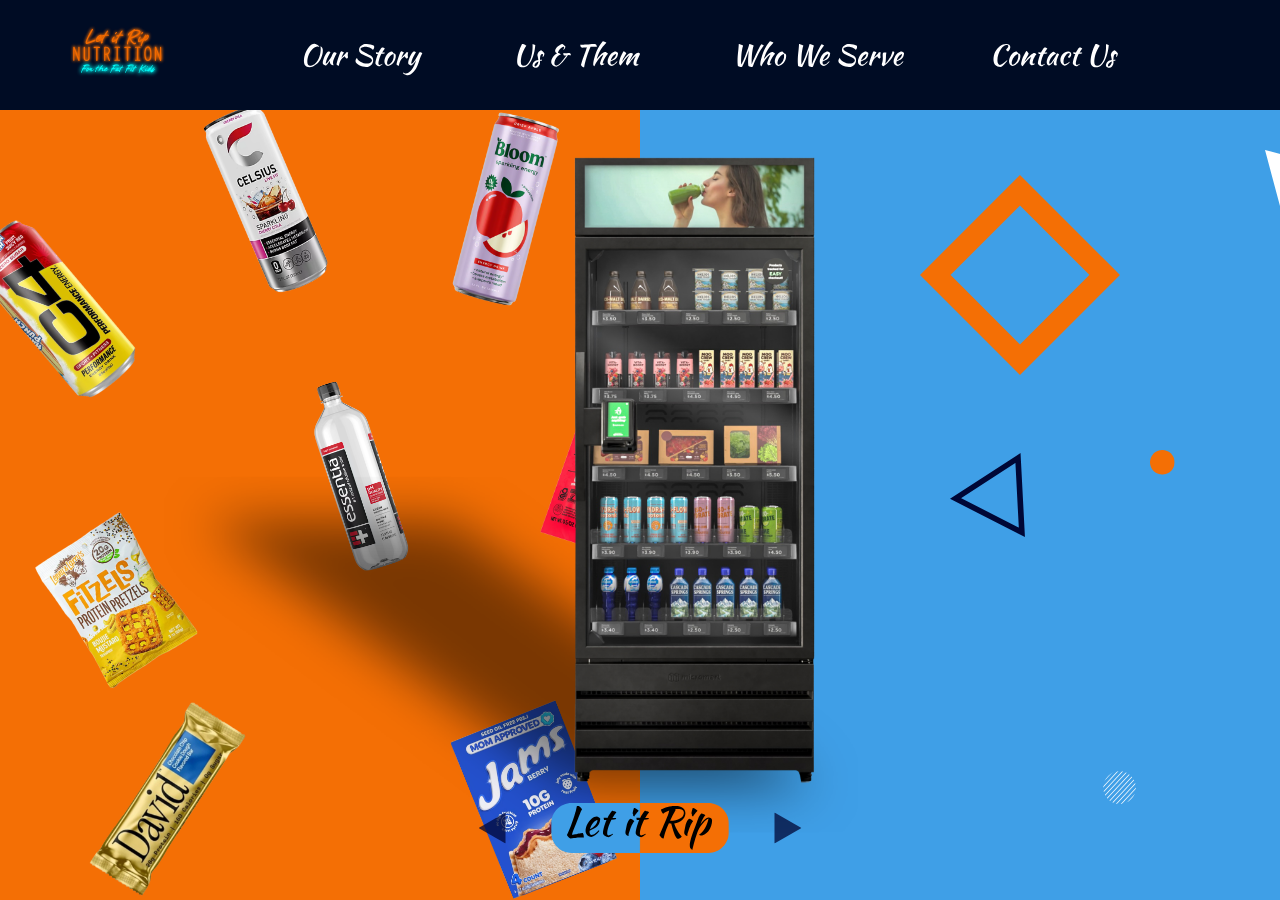
<file: index.html>
<!DOCTYPE html>
<html lang="en">
  <head>
    <meta charset="UTF-8" />
    <meta name="viewport" content="width=device-width, initial-scale=1.0" />
    <title>Let It Rip Nutrition</title>
    <link rel="stylesheet" href="style.css" />
  </head>
  <body>
    <nav class="navbar">
      <!-- Logo linked to Home -->
      <a href="index.html">
        <svg width="138" height="89" viewBox="0 0 138 89" fill="none" xmlns="http://www.w3.org/2000/svg" class="logo" role="img" aria-label="Let It Rip Logo">
        <g filter="url(#filter0_d_1_82)">
        <path d="M87.27 30.4C84.92 29.11 83.9 26.86 82.57 24.51C81.73 26.05 81.05 27.61 80.49 29.28L80.63 30.85C80.65 31.08 80.03 31.31 79.83 31.21C77.7 30.17 80.99 23.26 82.16 20.81L84.24 16.47C82.99 16.9 82.14 17.83 81.7 19.03C81.54 19.46 81.26 19.67 80.82 19.57C79.88 19.37 80.38 17.81 81.55 16.47C82.72 15.13 84.38 14.27 85.95 13.28C86.63 12.85 87.27 12.01 87.96 11.63C88.1 11.55 88.64 11.5 88.72 11.63L89.13 12.32L92.62 12.38C93.44 12.39 94.36 12.72 95.04 13.11C96.19 13.78 96.61 15.01 96.2 16.25C95.82 17.41 95.01 18.37 94.03 19.13C92.58 20.26 91.03 21.16 89.32 21.86L84.19 23.95C84.9 25.63 85.74 27.21 87.05 28.4C88.75 29.94 89.94 28.4 90.49 29.04C90.63 29.21 90.64 29.77 90.49 29.95C89.68 30.87 88.42 30.88 87.26 30.41L87.27 30.4ZM92.07 18.04C93.25 17.23 94.89 16.06 94.5 15.09C94.13 14.17 91.94 14.05 90.46 14.09C86.91 14.19 87.1 15.27 85.52 18.05C84.79 19.33 84.09 20.6 83.7 22.02C86.77 20.9 89.39 19.58 92.07 18.04Z" fill="#F16A00"/>
        <path d="M46.04 29.04C46.14 27.64 46.62 26.51 47.14 25.23L43.95 27.17C42.33 28.16 40.11 28.41 39.65 27.01C38.41 23.21 44.04 17.7 46.39 18.84C46.87 19.07 47.1 19.6 47.14 20.1C47.66 19.07 49.4 19.02 50.67 18.74C51.65 17.26 53.81 13.2 54.73 13.45C54.97 13.52 55.24 14.08 55.08 14.34L52.57 18.47C53.77 18.5 54.69 18.45 55.71 18.69C56.15 18.8 56.3 19.65 56.06 20.05L53 20.13C52.43 20.15 51.49 20.32 51.1 20.71C49.94 22.4 49.24 24.2 48.37 26C48.03 26.7 48.01 27.13 48.18 27.89C48.35 28.65 47.53 29.64 46.84 29.88C46.4 30.03 46.01 29.49 46.04 29.03V29.04ZM45.06 24.96L48.36 22.83L49.43 20.83L48.14 21.15C47.97 21.19 47.52 21.18 47.41 21.04C47.3 20.9 47.24 20.62 47.16 20.3C46.82 21.21 46.23 22.04 45.44 22.69C44.16 23.74 42.69 24.85 41.38 24.04L40.87 25.21C40.78 25.42 40.95 25.89 41.1 26.04C41.77 26.7 43.84 25.76 45.06 24.97V24.96ZM44.45 20.69C43.96 20.99 43.26 21.63 42.97 22.22C45.18 21.51 45.15 20.26 44.45 20.69Z" fill="#F16A00"/>
        <path d="M122.69 51.36C122.69 51.84 122.08 52.03 121.82 52.01C121.45 51.98 121.08 51.76 120.93 51.33L116.17 38.2L116.06 51.19C116.06 51.63 115.68 51.95 115.3 51.95C114.92 51.95 114.59 51.63 114.59 51.17L114.62 34.76C114.62 34.41 115.08 34.08 115.33 34.04C115.63 33.99 116.17 34.1 116.3 34.44L121.18 47.81L121.15 34.76C121.15 34.38 121.66 34.05 121.94 34.08C122.31 34.12 122.65 34.44 122.65 34.87L122.7 51.36H122.69Z" fill="#F16A00"/>
        <path d="M18.89 51.36C18.89 51.84 18.28 52.03 18.02 52.01C17.66 51.98 17.28 51.76 17.13 51.33L12.37 38.2L12.26 51.19C12.26 51.63 11.88 51.95 11.5 51.95C11.12 51.95 10.79 51.63 10.79 51.17L10.82 34.76C10.82 34.41 11.27 34.08 11.53 34.04C11.83 33.99 12.37 34.1 12.49 34.44L17.37 47.81L17.34 34.76C17.34 34.38 17.85 34.05 18.13 34.08C18.5 34.12 18.84 34.44 18.84 34.87L18.89 51.36Z" fill="#F16A00"/>
        <path d="M110.06 46.95C109.69 49.27 108.63 51.85 106.32 52.2C103.7 52.59 102.04 50.07 101.53 47.33C100.89 43.94 100.92 38.68 102.54 35.72C103.56 33.86 105.9 33.08 107.68 34.3C110.5 36.23 110.65 43.39 110.08 46.95H110.06ZM108.41 39.13C108.17 37.52 107.34 35.41 105.85 35.4C102.37 35.38 102.61 43.68 103.22 47.12C103.49 48.64 104.24 50.43 105.6 50.52C109.06 50.74 108.92 42.59 108.41 39.14V39.13Z" fill="#F16A00"/>
        <path d="M31.67 34.66V48.25C31.67 49.42 31.27 50.54 30.49 51.33C29.07 52.76 25.81 52.43 24.76 50.63C24.33 49.9 24.13 48.98 24.13 48.09V34.76C24.13 34.28 24.59 33.91 24.93 33.91C25.47 33.91 25.8 34.27 25.8 34.85V47.99C25.8 48.49 25.92 49.04 26.06 49.46C26.35 50.32 27.09 50.66 27.94 50.66C29.1 50.66 29.93 49.87 29.93 48.63L29.95 34.74C29.95 34.3 30.34 33.96 30.67 33.92C31 33.88 31.66 34.11 31.66 34.67L31.67 34.66Z" fill="#F16A00"/>
        <path d="M56.02 51.89L53.22 44.29L51.7 44.46V51.38C51.69 51.81 51.24 52.15 50.89 52.13C50.52 52.11 50.13 51.79 50.13 51.32V34.86C50.13 34.24 50.53 33.95 51.08 33.91C53.9 33.7 56.45 34.53 57.29 37.29C57.9 39.92 57.17 42.81 54.56 43.98L57.35 50.93C57.49 51.28 57.33 51.66 57.16 51.9C56.99 52.14 56.16 52.3 56.01 51.89H56.02ZM54.05 35.74C53.34 35.45 52.56 35.39 51.75 35.4L51.7 42.93C53.03 42.89 54.26 42.58 55.11 41.64C56.38 40.22 56.41 36.7 54.05 35.74Z" fill="#F16A00"/>
        <path d="M97.58 33.11C97.51 33.3 97.03 33.4 96.89 33.3C96.73 33.19 96.45 32.77 96.49 32.55C96.97 30.24 97.94 28.19 98.8 25.88C97.16 26.9 95.05 28.78 93.74 27.93C92.43 27.08 93.54 23.74 94.75 21.97C95.08 21.49 95.59 21.07 96.2 21.04C96.39 21.03 96.72 21.35 96.73 21.53C96.74 21.71 96.65 22.09 96.52 22.27C95.67 23.46 94.19 25.99 94.85 26.28C95.77 26.68 99.26 24.03 100.32 22.63C100.97 21.22 101.64 19.98 102.54 18.7C102.76 18.61 103.15 18.6 103.31 18.74C103.89 19.26 102.97 19.93 102.83 20.7L104.8 19.08C105.07 18.86 105.82 18.78 106.11 18.94C106.65 19.23 106.95 19.9 106.94 20.5C106.92 22.21 106.02 23.68 104.83 24.85C103.64 26.02 102.27 26.77 100.99 25.79C100.14 26.91 99.38 28.1 98.9 29.43L97.58 33.11ZM105.19 22.27C105.52 21.76 105.7 21.25 105.66 20.59C105.04 20.63 104.62 20.89 104.2 21.3C103.32 22.17 102.46 23.09 101.84 24.18C102.67 25.01 104.39 23.49 105.19 22.27Z" fill="#F16A00"/>
        <path d="M65.02 26.23C63.5 27.22 61.47 28.76 60.39 27.88C58.71 26.51 61.41 20.46 63.06 21.07C63.28 21.15 63.56 21.66 63.43 21.88L61.69 24.85C61.43 25.28 61.34 25.91 61.61 26.36C63.13 26.14 65.52 24.39 66.38 23.28C66.95 22.55 67.32 21.65 67.72 20.84C66.99 20.99 66.56 21.18 65.97 21.14C65.62 21.11 65.5 20.49 65.55 20.15C65.59 19.86 65.91 19.45 66.33 19.35L69.02 18.72C69.96 17.26 72.18 13.17 73.05 13.47C73.28 13.55 73.57 14.09 73.42 14.33L70.9 18.46C72.16 18.52 73.12 18.4 74.12 18.73C74.54 18.87 74.65 19.8 74.34 20.06L71.45 20.11C70.8 20.12 70.13 20.33 69.5 20.54C68.33 22.35 67.52 24.23 66.63 26.18C66.42 26.65 66.3 27.03 66.47 27.55C66.8 28.58 65.67 29.94 64.92 29.89C64.6 29.87 64.27 29.18 64.35 28.86L65.01 26.22L65.02 26.23Z" fill="#F16A00"/>
        <path d="M38.43 25.09C38.81 25.32 38.95 26.04 38.83 26.48C38.73 26.83 38.28 27.12 37.82 27.3C34.75 28.49 31.7 29.51 28.55 30.51C28 30.68 27.33 30.51 27.02 30.05C26.57 29.37 26.53 28.55 26.72 27.77C27.84 23.33 31.1 17.08 33.59 13.11C34.06 12.36 34.59 11.69 35.24 11.12C35.54 11.23 35.86 11.47 35.91 11.69C35.97 11.96 35.9 12.46 35.75 12.73L30.34 22.46C29.6 23.79 28.09 27.38 28.43 28.17C28.51 28.35 29.04 28.39 29.25 28.31L35.1 26.03C36.17 25.61 37.16 25.33 38.42 25.08L38.43 25.09Z" fill="#F16A00"/>
        <path d="M69.63 51.95H63.99C63.63 51.96 63.28 51.68 63.22 51.36C63.16 51.04 63.47 50.54 63.84 50.54L65.88 50.51L65.94 35.38L63.84 35.36C63.53 35.36 63.2 34.91 63.19 34.64C63.19 34.25 63.55 33.93 63.98 33.93H69.56C69.87 33.93 70.23 34.27 70.28 34.51C70.33 34.78 70.02 35.34 69.71 35.34L67.55 35.38L67.52 50.48L69.7 50.56C69.95 50.56 70.28 51.03 70.28 51.26C70.28 51.49 69.95 51.95 69.61 51.95H69.63Z" fill="#F16A00"/>
        <path d="M95.58 51.95H89.94C89.58 51.96 89.23 51.68 89.17 51.36C89.11 51.04 89.42 50.54 89.79 50.54L91.83 50.51L91.89 35.38L89.79 35.36C89.48 35.36 89.15 34.91 89.14 34.64C89.14 34.25 89.5 33.93 89.93 33.93H95.51C95.82 33.93 96.18 34.27 96.23 34.51C96.28 34.78 95.97 35.34 95.66 35.34L93.5 35.38L93.47 50.48L95.65 50.56C95.9 50.56 96.23 51.03 96.23 51.26C96.23 51.49 95.9 51.95 95.56 51.95H95.58Z" fill="#F16A00"/>
        <path d="M41.74 51.09C41.74 51.69 41.33 52 40.91 52.03C40.46 52.06 39.95 51.72 39.95 51.16V35.69L37.77 35.67C37.26 35.67 36.82 35.38 36.77 34.88C36.72 34.44 37.1 33.88 37.65 33.88L43.91 33.9C44.47 33.9 44.84 34.27 44.87 34.78C44.89 35.21 44.52 35.69 44 35.7L41.74 35.74V51.09Z" fill="#F16A00"/>
        <path d="M80.73 51.09C80.73 51.69 80.32 52 79.9 52.03C79.45 52.06 78.94 51.72 78.94 51.16V35.69L76.76 35.67C76.25 35.67 75.81 35.38 75.76 34.88C75.71 34.44 76.09 33.88 76.64 33.88L82.9 33.9C83.46 33.9 83.83 34.27 83.86 34.78C83.88 35.21 83.51 35.69 82.99 35.7L80.73 35.74V51.09Z" fill="#F16A00"/>
        <path d="M66.33 16.29C65.49 17.56 64.15 18.78 63.93 17.91C63.68 16.94 64.53 15.95 65.5 15.31C65.75 15.14 66.17 15.22 66.34 15.43C66.51 15.64 66.51 16.02 66.34 16.29H66.33Z" fill="#F16A00"/>
        <path d="M97.9 18.13C97.77 18.24 97.38 18.08 97.29 17.96C96.62 17.05 98.85 14.56 99.63 15.42C100.19 16.04 98.93 17.31 97.9 18.13Z" fill="#F16A00"/>
        </g>
        <g filter="url(#filter1_d_1_82)">
        <path d="M108.8 65.41C108.48 65.55 108.02 65.08 108.02 64.78V63.51L106.47 65.05C106.24 65.28 105.78 65.43 105.57 65.28C105.29 65.08 105.11 64.59 105.1 64.23C104.17 64.8 103.07 65.61 102.34 65.21C101.37 64.69 102.96 61.16 103.94 61.74C104.06 61.81 104.03 62.1 103.94 62.25L102.96 63.87C102.93 63.92 102.96 64.23 102.97 64.28C103.05 64.63 104.79 63.72 105.64 62.87L107.31 61.21C107.7 60.82 108.3 60.77 108.9 60.91L111.32 57.51C111.41 57.39 111.71 57.26 111.84 57.28C112 57.3 112.1 57.78 112.01 57.92C110.9 59.53 109.87 61.07 109.08 62.85C108.85 63.36 108.77 63.84 108.96 64.4C109.72 64.18 110.21 63.78 110.77 63.36C111.28 62.97 111.53 62.63 111.77 62.04C112.18 61.04 113.86 60.13 114.02 60.56C114.07 60.7 114.02 61.1 113.89 61.2L112.48 62.36C112.36 62.45 112.38 62.93 112.48 63.03C112.58 63.13 112.94 63.22 113.09 63.17L114.57 62.66L114.89 62.59C115.26 62.51 114.95 63.36 113.13 63.87C112.95 65.48 111.57 66.62 109.93 66.32C109.79 66.19 109.51 65.89 109.53 65.73C109.56 65.54 109.74 65.25 109.91 64.93L108.79 65.41H108.8ZM108.1 61.79C107.08 62.25 106.4 62.98 105.96 64.05C106.59 63.95 107.6 62.65 108.1 61.79ZM112.16 64.48C111.44 64.59 111.04 64.93 110.68 65.42C111.35 65.36 111.85 65.02 112.16 64.48Z" fill="#00FFFB"/>
        <path d="M55.56 63.05C54.33 64.02 53.06 64.76 51.61 65.29C51.22 65.29 50.77 65.21 50.53 64.97C50.31 64.74 50.28 64.31 50.2 63.85L48.51 64.87C48.32 64.98 47.84 65.04 47.64 64.96C47.42 64.87 47.12 64.38 47.19 64.11L47.6 62.32C47.64 62.16 47.58 61.78 47.47 61.67C46.96 61.17 45.42 62.69 44.59 63.71L43.54 65.01C43.44 65.12 42.97 64.91 42.98 64.77L43.01 64.11C43.83 62.52 44.77 61.06 45.8 59.59C46.57 58.63 47.7 56.98 48.23 57.43C48.35 57.53 48.4 57.9 48.29 58.05L45.9 61.08C46.79 60.9 47.53 60.49 48.31 60.87C48.9 61.15 48.82 61.94 48.68 62.45L48.24 64.19C49.22 63.72 49.96 63.25 50.66 62.59C51.51 61.79 52.13 60.79 53.37 60.49C53.6 60.43 54.1 60.49 54.27 60.63C55.1 61.33 53.46 63.04 51.86 63.33C51.69 63.36 51.27 63.2 51.2 63.35C51.11 63.55 51.03 63.96 51.09 64.14C51.15 64.32 51.59 64.34 51.88 64.36C53.02 63.87 54.04 63.29 55.11 62.65L55.39 62.61C55.45 62.61 55.48 62.77 55.54 63.03L55.56 63.05Z" fill="#00FFFB"/>
        <path d="M22.27 64.94C21.43 66.35 21.76 67.33 21.1 67.26C20.06 67.15 21.64 64.43 22.25 63.02C22.08 62.81 21.86 62.55 21.79 62.39C21.7 62.21 22.1 61.85 22.29 61.78L23.24 61.41L25.37 58.31L23.75 58.35C23.63 58.35 23.54 57.93 23.62 57.85C24.59 56.92 27.3 56.82 29.11 56.72L30.99 56.76C31.44 56.76 31.73 57.1 31.69 57.51C31.57 58.86 28.67 57.15 26.98 58.22C25.92 58.89 25.4 60.12 24.62 61.23L26.63 61.29C26.9 61.29 27.25 61.5 27.27 61.76C27.29 61.98 26.96 62.33 26.74 62.34L24.73 62.47C24.42 62.49 23.72 62.52 23.57 62.77L22.26 64.95L22.27 64.94Z" fill="#00FFFB"/>
        <path d="M59.53 64.94C58.69 66.35 59.02 67.33 58.36 67.26C58.18 67.24 57.88 66.76 57.96 66.59L59.51 63.02C59.35 62.81 59.12 62.55 59.05 62.39C58.96 62.21 59.36 61.85 59.55 61.78L60.5 61.41L62.63 58.31L61.01 58.35C60.89 58.35 60.8 57.93 60.88 57.85C61.86 56.92 64.56 56.82 66.37 56.72L68.25 56.76C68.7 56.76 68.99 57.1 68.95 57.51C68.83 58.86 65.93 57.16 64.24 58.22C63.18 58.89 62.66 60.12 61.88 61.23L63.89 61.29C64.16 61.29 64.51 61.49 64.53 61.76C64.55 61.98 64.22 62.33 64 62.34L62 62.47C61.69 62.49 60.99 62.52 60.83 62.77L59.52 64.95L59.53 64.94Z" fill="#00FFFB"/>
        <path d="M78.43 64.94C77.59 66.35 77.92 67.33 77.26 67.26C77.08 67.24 76.78 66.76 76.86 66.59L78.41 63.02C78.25 62.81 78.02 62.55 77.95 62.39C77.86 62.21 78.26 61.85 78.45 61.78L79.41 61.41L81.54 58.31L79.92 58.35C79.8 58.35 79.71 57.93 79.79 57.85C80.77 56.92 83.47 56.83 85.28 56.72L87.16 56.76C87.61 56.76 87.9 57.1 87.86 57.51C87.74 58.86 84.84 57.15 83.15 58.22C82.09 58.89 81.57 60.12 80.79 61.23L82.8 61.29C83.07 61.29 83.42 61.49 83.44 61.76C83.46 61.98 83.13 62.33 82.91 62.34L80.91 62.47C80.6 62.49 79.9 62.52 79.74 62.77L78.43 64.95V64.94Z" fill="#00FFFB"/>
        <path d="M101.46 65.04C100.97 65.61 100.04 65.72 99.39 65.26C97.82 64.18 97.61 62.43 96.59 62.46L95.13 65.82C94.91 66.32 94.87 66.94 94.83 67.5C94.69 67.6 94.37 67.64 94.26 67.54C93.61 66.96 94.74 64.54 95.27 63.14L95.15 62.29C95.54 61.99 95.88 61.69 96.08 61.31L97.65 58.47C98.17 57.53 98.98 56.32 99.59 56.65C99.69 56.7 99.64 56.98 99.59 57.11L97.68 60.29C97.67 60.42 97.65 60.85 97.77 60.84L98.33 60.79C100.08 59.86 101.62 58.74 103.18 57.5L103.7 57.43C104.07 57.38 103.69 58.54 102.27 59.38L97.89 62C98.19 62.78 98.69 63.45 99.24 64.08C100.27 65.28 100.89 64.51 101.41 64.52C101.51 64.52 101.53 64.93 101.44 65.03L101.46 65.04Z" fill="#00FFFB"/>
        <path d="M65.25 65.22C64.45 65.3 64.23 64.32 64.47 63.76C65.35 61.74 67.71 59.94 68.1 61.03L68.5 62.14L67.92 63.47C67.88 63.56 67.84 63.82 67.83 63.91C67.82 64.03 68.25 63.99 68.36 63.92L69.63 63.1C70.19 62.74 70.59 62.2 70.81 61.6C70.41 61.66 70 61.72 69.77 61.68C69.65 61.66 69.54 61.25 69.62 61.16C69.7 61.07 69.94 60.88 70.07 60.84L71.62 60.42L73.41 57.93C73.47 57.84 73.82 57.82 73.91 57.83C74 57.84 74.03 58.2 73.98 58.28L72.67 60.3L74.09 60.41C74.21 60.41 74.45 60.5 74.53 60.58C74.62 60.67 74.63 60.98 74.62 61.17C73.65 61.18 72.69 61.17 71.8 61.48L70.06 64.75C70.45 65.42 69.85 66.23 69.2 66.23C68.79 65.61 69.17 64.87 69.43 64.19L68.18 64.95C68 65.06 67.48 65.1 67.33 64.99C67.16 64.86 67.01 64.55 66.85 64.22C66.43 64.5 65.84 65.17 65.24 65.23L65.25 65.22ZM67.67 61.78C67.33 61.66 67.15 61.79 66.95 61.98C66.28 62.6 65.54 63.17 65.3 64.17C66.42 63.79 67.13 62.86 67.67 61.78Z" fill="#00FFFB"/>
        <path d="M37 62.66C37.95 62.72 34.14 66.11 33.02 65.09C32.68 64.78 32.91 63.9 33.02 63.43C32.61 63.72 32.2 63.94 31.69 63.8L31.38 62.79L30.28 62.81C29.79 64.24 28.56 65.85 27.68 65.36C26.24 64.55 28.84 59.96 30.06 60.83C30.31 61.01 30.41 61.39 30.48 61.92C30.75 61.99 31.37 61.99 31.73 61.91C31.99 61.29 32.42 60.6 33.13 60.64C33.34 60.65 33.5 61.17 33.43 61.35C33.15 62.04 32.12 62.09 32.37 63.08C33.4 62.46 33.74 61.39 34.58 61.15C34.7 61.12 35.04 61.32 35.08 61.43C35.2 61.87 34.05 62.93 33.66 64.19C34.19 64.72 35.69 63.53 36.61 62.78C36.69 62.71 36.91 62.66 37 62.66ZM28.64 64.27L29.52 62.92L29.14 62.04C28.55 62.8 27.91 63.68 28.11 64.47C28.14 64.57 28.57 64.37 28.64 64.27Z" fill="#00FFFB"/>
        <path d="M83.74 65.19C83.16 64.72 83.46 63.93 83.65 63.38C84.19 61.81 85.29 61.41 85.38 61.82C85.41 61.92 85.38 62.16 85.31 62.26L84.33 63.88C84.3 63.93 84.33 64.24 84.34 64.29C84.45 64.69 86.18 63.65 87.11 62.83C87.42 62.55 87.68 61.96 87.86 61.6C87.47 61.64 87.06 61.7 86.82 61.67C86.7 61.65 86.59 61.24 86.68 61.15C86.77 61.06 87 60.87 87.11 60.84L88.67 60.42L90.46 57.92C90.53 57.83 90.9 57.77 90.96 57.83C91.04 57.92 91.06 58.24 90.98 58.36L89.71 60.3L91.15 60.4C91.26 60.4 91.5 60.49 91.58 60.57C91.67 60.66 91.68 60.97 91.67 61.16C90.7 61.17 89.74 61.15 88.85 61.47L87.12 64.73C87.45 65.45 86.98 66.14 86.22 66.25C85.98 65.62 86.12 65.12 86.38 64.34L85.16 65.03C84.85 65.2 84.09 65.46 83.75 65.19H83.74Z" fill="#00FFFB"/>
        <path d="M39.6 64.69C39.91 65.45 39.47 66.15 38.7 66.24C38.16 64.94 39.65 63.08 40.37 61.59L39.39 61.71C39.27 61.72 39.08 61.35 39.13 61.24C39.2 61.11 39.43 60.88 39.59 60.84L41.16 60.41L42.94 57.92C43 57.83 43.35 57.81 43.43 57.82C43.51 57.83 43.54 58.19 43.48 58.29L42.19 60.32L43.7 60.42C43.81 60.42 44.04 60.57 44.11 60.65C44.19 60.75 44.12 61.13 44.02 61.18C43.19 61.18 42.08 61.18 41.32 61.48C40.64 62.54 40.17 63.54 39.59 64.7L39.6 64.69Z" fill="#00FFFB"/>
        <path d="M87.13 58.98C87.18 59.04 86.51 60.16 85.76 60.23C85.49 59.38 86.21 58.85 86.85 58.66L87.13 58.98Z" fill="#00FFFB"/>
        <path d="M105.76 58.98C105.81 59.04 105.14 60.16 104.39 60.23C104.12 59.38 104.84 58.85 105.48 58.66L105.76 58.98Z" fill="#00FFFB"/>
        </g>
        <defs>
        <filter id="filter0_d_1_82" x="0.79" y="1.12" width="131.91" height="61.12" filterUnits="userSpaceOnUse" color-interpolation-filters="sRGB">
        <feFlood flood-opacity="0" result="BackgroundImageFix"/>
        <feColorMatrix in="SourceAlpha" type="matrix" values="0 0 0 0 0 0 0 0 0 0 0 0 0 0 0 0 0 0 127 0" result="hardAlpha"/>
        <feOffset/>
        <feGaussianBlur stdDeviation="2"/>
        <feColorMatrix type="matrix" values="0 0 0 0 0.945098 0 0 0 0 0.415686 0 0 0 0 0 0 0 0 1 0"/>
        <feBlend mode="normal" in2="BackgroundImageFix" result="effect1_dropShadow_1_82"/>
        <feBlend mode="normal" in="SourceGraphic" in2="effect1_dropShadow_1_82" result="shape"/>
        </filter>
        <filter id="filter1_d_1_82" x="6.75426" y="42.5945" width="122.273" height="39.0034" filterUnits="userSpaceOnUse" color-interpolation-filters="sRGB">
        <feFlood flood-opacity="0" result="BackgroundImageFix"/>
        <feColorMatrix in="SourceAlpha" type="matrix" values="0 0 0 0 0 0 0 0 0 0 0 0 0 0 0 0 0 0 127 0" result="hardAlpha"/>
        <feOffset/>
        <feGaussianBlur stdDeviation="3"/>
        <feColorMatrix type="matrix" values="0 0 0 0 0 0 0 0 0 1 0 0 0 0 0.984314 0 0 0 1 0"/>
        <feBlend mode="normal" in2="BackgroundImageFix" result="effect1_dropShadow_1_82"/>
        <feBlend mode="normal" in="SourceGraphic" in2="effect1_dropShadow_1_82" result="shape"/>
        </filter>
        </defs>
        </svg>
      </a>

      <!-- Group 2 Asset with 4 Clickable Overlay Links -->
      <div class="nav-group-container">
        <img src="Group 2.svg" alt="Navigation Links" class="nav-links-img" />

        <a href="story.html" class="nav-zone zone-1" title="Our Story"></a>
        <a
          href="us-and-them.html"
          class="nav-zone zone-2"
          title="Us and Them"
        ></a>
        <a
          href="who-we-serve.html"
          class="nav-zone zone-3"
          title="Who We Serve"
        ></a>
        <a href="contact.html" class="nav-zone zone-4" title="Contact Us"></a>
      </div>

      <!-- Mobile Hamburger Menu -->
      <button class="hamburger-btn" id="hamburgerBtn" aria-label="Menu">
        <span></span><span></span><span></span>
      </button>
      <div class="mobile-nav-panel" id="mobileNavPanel">
        <a href="story.html">Our Story</a>
        <a href="us-and-them.html">Us &amp; Them</a>
        <a href="who-we-serve.html">Who We Serve</a>
        <a href="contact.html">Contact Us</a>
      </div>
    </nav>

    <script>
      document.getElementById("hamburgerBtn").addEventListener("click", () => {
        document.getElementById("mobileNavPanel").classList.toggle("open");
      });
    </script>

    <!-- Mobile-only hero (hidden on desktop) -->
    <div class="mobile-hero">
      <img
        src="vending-machine.png"
        alt="Let It Rip Vending Machine"
        class="mobile-hero-machine"
      />
      <p class="mobile-hero-tagline">
        Making healthier snacking easier to find.
      </p>
      <div class="mobile-hero-grid">
        <img src="Bloom Apple.png" alt="Bloom" />
        <img src="Celcius Cherry Cola.png" alt="Celsius" />
        <img src="Essentia Water.png" alt="Essentia" />
        <img src="Chomps Beef Stick.png" alt="Chomps" />
        <img src="Fitzels Pretzels.png" alt="Fitzels" />
        <img src="David Blueberry Protien.png" alt="David" />
        <img src="Jams PB&J.png" alt="Jams" />
        <img src="Quest Nacho Cheese 1.png" alt="Quest Protein Chips" />
        <img
          src="Sweet Addisons Cookies 1.png"
          alt="Sweet Addisons Cookies"
        />
      </div>
    </div>

    <img src="tiny-line-circle.svg" class="floating-shape" id="shape-1" />
    <img src="tiny-circle.svg" class="floating-shape" id="shape-2" />
    <img src="orange-bolt.svg" class="floating-shape" id="shape-3" />
    <img src="Isolation_Mode (1).svg" class="floating-shape" id="shape-4" />
    <img src="clear-circle.svg" class="floating-shape" id="shape-5" />
    <img src="blue-triangle.svg" class="floating-shape" id="shape-6" />
    <img src="star.svg" class="floating-shape" id="shape-7" />
    <img src="circle-lines.svg" class="floating-shape" id="shape-8" />
    <img src="orange-square.svg" class="floating-shape" id="shape-9" />
    <img src="triangle.svg" class="floating-shape" id="shape-10" />
    <img src="Isolation_Mode.svg" class="floating-shape" id="shape-11" />
    <img src="lightning.svg" class="floating-shape" id="shape-12" />

    <img src="C4 Hawaiian Punch.png" alt="C4" class="product-float" id="c4" />
    <img src="Jams PB&J.png" alt="Jams" class="product-float" id="jams" />
    <img
      src="David Blueberry Protien.png"
      alt="David Bar"
      class="product-float"
      id="david"
    />
    <img
      src="Chomps Beef Stick.png"
      alt="Chomps"
      class="product-float"
      id="chomps"
    />
    <img
      src="Essentia Water.png"
      alt="Essentia"
      class="product-float"
      id="essentia"
    />
    <img src="Bloom Apple.png" alt="Bloom" class="product-float" id="bloom" />
    <img
      src="Fitzels Pretzels.png"
      alt="Fitzels"
      class="product-float"
      id="fitzels"
    />
    <img
      src="Celcius Cherry Cola.png"
      alt="Celsius"
      class="product-float"
      id="celsius"
    />

    <img
      src="vending-machine.png"
      alt="Let It Rip Vending Machine"
      class="vending-machine"
    />
    <img src="let-it-rip-half.svg" alt="Background" id="let-it-rip-half" />
    <img src="letitrip-bottom.svg" alt="Arrows" id="letitrip-bottom" />
    <img src="let-it-rip.svg" alt="Let It Rip Text" id="letitrip-text" />
  </body>
</html>
</file>
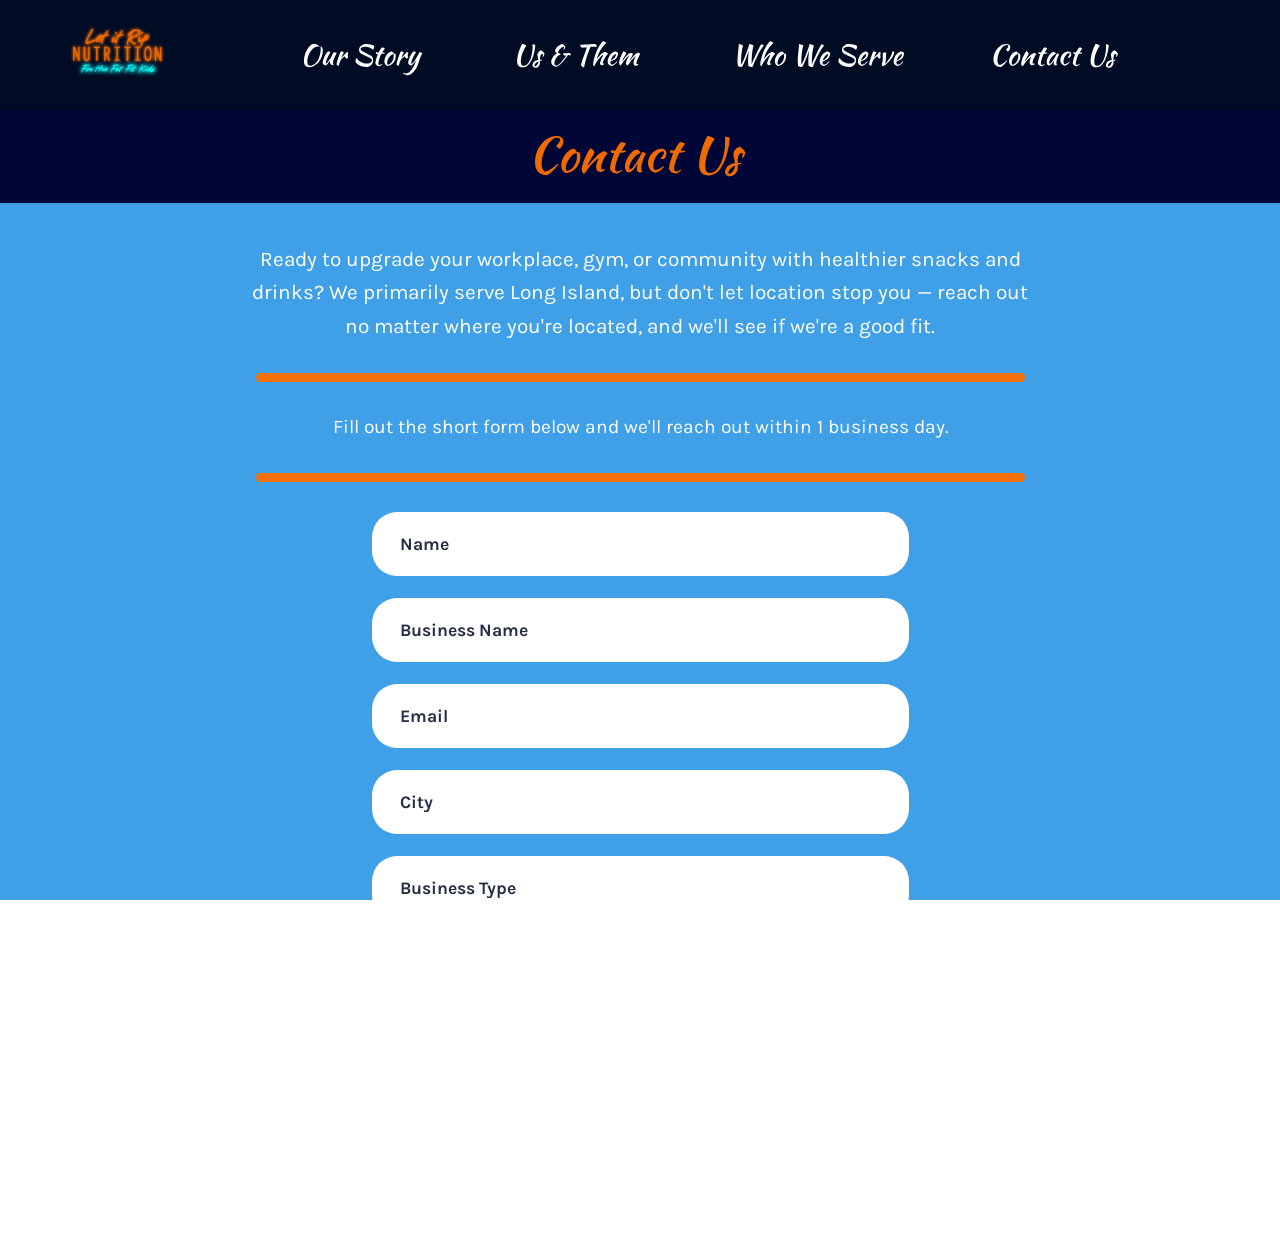
<file: contact.html>
<!DOCTYPE html>
<html lang="en">
  <head>
    <meta charset="UTF-8" />
    <meta name="viewport" content="width=device-width, initial-scale=1.0" />
    <title>Contact Us - Let It Rip Nutrition</title>
    <link rel="stylesheet" href="style.css" />
  </head>
  <body>
    <nav class="navbar">
      <a href="index.html">
        <svg width="138" height="89" viewBox="0 0 138 89" fill="none" xmlns="http://www.w3.org/2000/svg" class="logo" role="img" aria-label="Let It Rip Logo">
        <g filter="url(#filter0_d_1_82)">
        <path d="M87.27 30.4C84.92 29.11 83.9 26.86 82.57 24.51C81.73 26.05 81.05 27.61 80.49 29.28L80.63 30.85C80.65 31.08 80.03 31.31 79.83 31.21C77.7 30.17 80.99 23.26 82.16 20.81L84.24 16.47C82.99 16.9 82.14 17.83 81.7 19.03C81.54 19.46 81.26 19.67 80.82 19.57C79.88 19.37 80.38 17.81 81.55 16.47C82.72 15.13 84.38 14.27 85.95 13.28C86.63 12.85 87.27 12.01 87.96 11.63C88.1 11.55 88.64 11.5 88.72 11.63L89.13 12.32L92.62 12.38C93.44 12.39 94.36 12.72 95.04 13.11C96.19 13.78 96.61 15.01 96.2 16.25C95.82 17.41 95.01 18.37 94.03 19.13C92.58 20.26 91.03 21.16 89.32 21.86L84.19 23.95C84.9 25.63 85.74 27.21 87.05 28.4C88.75 29.94 89.94 28.4 90.49 29.04C90.63 29.21 90.64 29.77 90.49 29.95C89.68 30.87 88.42 30.88 87.26 30.41L87.27 30.4ZM92.07 18.04C93.25 17.23 94.89 16.06 94.5 15.09C94.13 14.17 91.94 14.05 90.46 14.09C86.91 14.19 87.1 15.27 85.52 18.05C84.79 19.33 84.09 20.6 83.7 22.02C86.77 20.9 89.39 19.58 92.07 18.04Z" fill="#F16A00"/>
        <path d="M46.04 29.04C46.14 27.64 46.62 26.51 47.14 25.23L43.95 27.17C42.33 28.16 40.11 28.41 39.65 27.01C38.41 23.21 44.04 17.7 46.39 18.84C46.87 19.07 47.1 19.6 47.14 20.1C47.66 19.07 49.4 19.02 50.67 18.74C51.65 17.26 53.81 13.2 54.73 13.45C54.97 13.52 55.24 14.08 55.08 14.34L52.57 18.47C53.77 18.5 54.69 18.45 55.71 18.69C56.15 18.8 56.3 19.65 56.06 20.05L53 20.13C52.43 20.15 51.49 20.32 51.1 20.71C49.94 22.4 49.24 24.2 48.37 26C48.03 26.7 48.01 27.13 48.18 27.89C48.35 28.65 47.53 29.64 46.84 29.88C46.4 30.03 46.01 29.49 46.04 29.03V29.04ZM45.06 24.96L48.36 22.83L49.43 20.83L48.14 21.15C47.97 21.19 47.52 21.18 47.41 21.04C47.3 20.9 47.24 20.62 47.16 20.3C46.82 21.21 46.23 22.04 45.44 22.69C44.16 23.74 42.69 24.85 41.38 24.04L40.87 25.21C40.78 25.42 40.95 25.89 41.1 26.04C41.77 26.7 43.84 25.76 45.06 24.97V24.96ZM44.45 20.69C43.96 20.99 43.26 21.63 42.97 22.22C45.18 21.51 45.15 20.26 44.45 20.69Z" fill="#F16A00"/>
        <path d="M122.69 51.36C122.69 51.84 122.08 52.03 121.82 52.01C121.45 51.98 121.08 51.76 120.93 51.33L116.17 38.2L116.06 51.19C116.06 51.63 115.68 51.95 115.3 51.95C114.92 51.95 114.59 51.63 114.59 51.17L114.62 34.76C114.62 34.41 115.08 34.08 115.33 34.04C115.63 33.99 116.17 34.1 116.3 34.44L121.18 47.81L121.15 34.76C121.15 34.38 121.66 34.05 121.94 34.08C122.31 34.12 122.65 34.44 122.65 34.87L122.7 51.36H122.69Z" fill="#F16A00"/>
        <path d="M18.89 51.36C18.89 51.84 18.28 52.03 18.02 52.01C17.66 51.98 17.28 51.76 17.13 51.33L12.37 38.2L12.26 51.19C12.26 51.63 11.88 51.95 11.5 51.95C11.12 51.95 10.79 51.63 10.79 51.17L10.82 34.76C10.82 34.41 11.27 34.08 11.53 34.04C11.83 33.99 12.37 34.1 12.49 34.44L17.37 47.81L17.34 34.76C17.34 34.38 17.85 34.05 18.13 34.08C18.5 34.12 18.84 34.44 18.84 34.87L18.89 51.36Z" fill="#F16A00"/>
        <path d="M110.06 46.95C109.69 49.27 108.63 51.85 106.32 52.2C103.7 52.59 102.04 50.07 101.53 47.33C100.89 43.94 100.92 38.68 102.54 35.72C103.56 33.86 105.9 33.08 107.68 34.3C110.5 36.23 110.65 43.39 110.08 46.95H110.06ZM108.41 39.13C108.17 37.52 107.34 35.41 105.85 35.4C102.37 35.38 102.61 43.68 103.22 47.12C103.49 48.64 104.24 50.43 105.6 50.52C109.06 50.74 108.92 42.59 108.41 39.14V39.13Z" fill="#F16A00"/>
        <path d="M31.67 34.66V48.25C31.67 49.42 31.27 50.54 30.49 51.33C29.07 52.76 25.81 52.43 24.76 50.63C24.33 49.9 24.13 48.98 24.13 48.09V34.76C24.13 34.28 24.59 33.91 24.93 33.91C25.47 33.91 25.8 34.27 25.8 34.85V47.99C25.8 48.49 25.92 49.04 26.06 49.46C26.35 50.32 27.09 50.66 27.94 50.66C29.1 50.66 29.93 49.87 29.93 48.63L29.95 34.74C29.95 34.3 30.34 33.96 30.67 33.92C31 33.88 31.66 34.11 31.66 34.67L31.67 34.66Z" fill="#F16A00"/>
        <path d="M56.02 51.89L53.22 44.29L51.7 44.46V51.38C51.69 51.81 51.24 52.15 50.89 52.13C50.52 52.11 50.13 51.79 50.13 51.32V34.86C50.13 34.24 50.53 33.95 51.08 33.91C53.9 33.7 56.45 34.53 57.29 37.29C57.9 39.92 57.17 42.81 54.56 43.98L57.35 50.93C57.49 51.28 57.33 51.66 57.16 51.9C56.99 52.14 56.16 52.3 56.01 51.89H56.02ZM54.05 35.74C53.34 35.45 52.56 35.39 51.75 35.4L51.7 42.93C53.03 42.89 54.26 42.58 55.11 41.64C56.38 40.22 56.41 36.7 54.05 35.74Z" fill="#F16A00"/>
        <path d="M97.58 33.11C97.51 33.3 97.03 33.4 96.89 33.3C96.73 33.19 96.45 32.77 96.49 32.55C96.97 30.24 97.94 28.19 98.8 25.88C97.16 26.9 95.05 28.78 93.74 27.93C92.43 27.08 93.54 23.74 94.75 21.97C95.08 21.49 95.59 21.07 96.2 21.04C96.39 21.03 96.72 21.35 96.73 21.53C96.74 21.71 96.65 22.09 96.52 22.27C95.67 23.46 94.19 25.99 94.85 26.28C95.77 26.68 99.26 24.03 100.32 22.63C100.97 21.22 101.64 19.98 102.54 18.7C102.76 18.61 103.15 18.6 103.31 18.74C103.89 19.26 102.97 19.93 102.83 20.7L104.8 19.08C105.07 18.86 105.82 18.78 106.11 18.94C106.65 19.23 106.95 19.9 106.94 20.5C106.92 22.21 106.02 23.68 104.83 24.85C103.64 26.02 102.27 26.77 100.99 25.79C100.14 26.91 99.38 28.1 98.9 29.43L97.58 33.11ZM105.19 22.27C105.52 21.76 105.7 21.25 105.66 20.59C105.04 20.63 104.62 20.89 104.2 21.3C103.32 22.17 102.46 23.09 101.84 24.18C102.67 25.01 104.39 23.49 105.19 22.27Z" fill="#F16A00"/>
        <path d="M65.02 26.23C63.5 27.22 61.47 28.76 60.39 27.88C58.71 26.51 61.41 20.46 63.06 21.07C63.28 21.15 63.56 21.66 63.43 21.88L61.69 24.85C61.43 25.28 61.34 25.91 61.61 26.36C63.13 26.14 65.52 24.39 66.38 23.28C66.95 22.55 67.32 21.65 67.72 20.84C66.99 20.99 66.56 21.18 65.97 21.14C65.62 21.11 65.5 20.49 65.55 20.15C65.59 19.86 65.91 19.45 66.33 19.35L69.02 18.72C69.96 17.26 72.18 13.17 73.05 13.47C73.28 13.55 73.57 14.09 73.42 14.33L70.9 18.46C72.16 18.52 73.12 18.4 74.12 18.73C74.54 18.87 74.65 19.8 74.34 20.06L71.45 20.11C70.8 20.12 70.13 20.33 69.5 20.54C68.33 22.35 67.52 24.23 66.63 26.18C66.42 26.65 66.3 27.03 66.47 27.55C66.8 28.58 65.67 29.94 64.92 29.89C64.6 29.87 64.27 29.18 64.35 28.86L65.01 26.22L65.02 26.23Z" fill="#F16A00"/>
        <path d="M38.43 25.09C38.81 25.32 38.95 26.04 38.83 26.48C38.73 26.83 38.28 27.12 37.82 27.3C34.75 28.49 31.7 29.51 28.55 30.51C28 30.68 27.33 30.51 27.02 30.05C26.57 29.37 26.53 28.55 26.72 27.77C27.84 23.33 31.1 17.08 33.59 13.11C34.06 12.36 34.59 11.69 35.24 11.12C35.54 11.23 35.86 11.47 35.91 11.69C35.97 11.96 35.9 12.46 35.75 12.73L30.34 22.46C29.6 23.79 28.09 27.38 28.43 28.17C28.51 28.35 29.04 28.39 29.25 28.31L35.1 26.03C36.17 25.61 37.16 25.33 38.42 25.08L38.43 25.09Z" fill="#F16A00"/>
        <path d="M69.63 51.95H63.99C63.63 51.96 63.28 51.68 63.22 51.36C63.16 51.04 63.47 50.54 63.84 50.54L65.88 50.51L65.94 35.38L63.84 35.36C63.53 35.36 63.2 34.91 63.19 34.64C63.19 34.25 63.55 33.93 63.98 33.93H69.56C69.87 33.93 70.23 34.27 70.28 34.51C70.33 34.78 70.02 35.34 69.71 35.34L67.55 35.38L67.52 50.48L69.7 50.56C69.95 50.56 70.28 51.03 70.28 51.26C70.28 51.49 69.95 51.95 69.61 51.95H69.63Z" fill="#F16A00"/>
        <path d="M95.58 51.95H89.94C89.58 51.96 89.23 51.68 89.17 51.36C89.11 51.04 89.42 50.54 89.79 50.54L91.83 50.51L91.89 35.38L89.79 35.36C89.48 35.36 89.15 34.91 89.14 34.64C89.14 34.25 89.5 33.93 89.93 33.93H95.51C95.82 33.93 96.18 34.27 96.23 34.51C96.28 34.78 95.97 35.34 95.66 35.34L93.5 35.38L93.47 50.48L95.65 50.56C95.9 50.56 96.23 51.03 96.23 51.26C96.23 51.49 95.9 51.95 95.56 51.95H95.58Z" fill="#F16A00"/>
        <path d="M41.74 51.09C41.74 51.69 41.33 52 40.91 52.03C40.46 52.06 39.95 51.72 39.95 51.16V35.69L37.77 35.67C37.26 35.67 36.82 35.38 36.77 34.88C36.72 34.44 37.1 33.88 37.65 33.88L43.91 33.9C44.47 33.9 44.84 34.27 44.87 34.78C44.89 35.21 44.52 35.69 44 35.7L41.74 35.74V51.09Z" fill="#F16A00"/>
        <path d="M80.73 51.09C80.73 51.69 80.32 52 79.9 52.03C79.45 52.06 78.94 51.72 78.94 51.16V35.69L76.76 35.67C76.25 35.67 75.81 35.38 75.76 34.88C75.71 34.44 76.09 33.88 76.64 33.88L82.9 33.9C83.46 33.9 83.83 34.27 83.86 34.78C83.88 35.21 83.51 35.69 82.99 35.7L80.73 35.74V51.09Z" fill="#F16A00"/>
        <path d="M66.33 16.29C65.49 17.56 64.15 18.78 63.93 17.91C63.68 16.94 64.53 15.95 65.5 15.31C65.75 15.14 66.17 15.22 66.34 15.43C66.51 15.64 66.51 16.02 66.34 16.29H66.33Z" fill="#F16A00"/>
        <path d="M97.9 18.13C97.77 18.24 97.38 18.08 97.29 17.96C96.62 17.05 98.85 14.56 99.63 15.42C100.19 16.04 98.93 17.31 97.9 18.13Z" fill="#F16A00"/>
        </g>
        <g filter="url(#filter1_d_1_82)">
        <path d="M108.8 65.41C108.48 65.55 108.02 65.08 108.02 64.78V63.51L106.47 65.05C106.24 65.28 105.78 65.43 105.57 65.28C105.29 65.08 105.11 64.59 105.1 64.23C104.17 64.8 103.07 65.61 102.34 65.21C101.37 64.69 102.96 61.16 103.94 61.74C104.06 61.81 104.03 62.1 103.94 62.25L102.96 63.87C102.93 63.92 102.96 64.23 102.97 64.28C103.05 64.63 104.79 63.72 105.64 62.87L107.31 61.21C107.7 60.82 108.3 60.77 108.9 60.91L111.32 57.51C111.41 57.39 111.71 57.26 111.84 57.28C112 57.3 112.1 57.78 112.01 57.92C110.9 59.53 109.87 61.07 109.08 62.85C108.85 63.36 108.77 63.84 108.96 64.4C109.72 64.18 110.21 63.78 110.77 63.36C111.28 62.97 111.53 62.63 111.77 62.04C112.18 61.04 113.86 60.13 114.02 60.56C114.07 60.7 114.02 61.1 113.89 61.2L112.48 62.36C112.36 62.45 112.38 62.93 112.48 63.03C112.58 63.13 112.94 63.22 113.09 63.17L114.57 62.66L114.89 62.59C115.26 62.51 114.95 63.36 113.13 63.87C112.95 65.48 111.57 66.62 109.93 66.32C109.79 66.19 109.51 65.89 109.53 65.73C109.56 65.54 109.74 65.25 109.91 64.93L108.79 65.41H108.8ZM108.1 61.79C107.08 62.25 106.4 62.98 105.96 64.05C106.59 63.95 107.6 62.65 108.1 61.79ZM112.16 64.48C111.44 64.59 111.04 64.93 110.68 65.42C111.35 65.36 111.85 65.02 112.16 64.48Z" fill="#00FFFB"/>
        <path d="M55.56 63.05C54.33 64.02 53.06 64.76 51.61 65.29C51.22 65.29 50.77 65.21 50.53 64.97C50.31 64.74 50.28 64.31 50.2 63.85L48.51 64.87C48.32 64.98 47.84 65.04 47.64 64.96C47.42 64.87 47.12 64.38 47.19 64.11L47.6 62.32C47.64 62.16 47.58 61.78 47.47 61.67C46.96 61.17 45.42 62.69 44.59 63.71L43.54 65.01C43.44 65.12 42.97 64.91 42.98 64.77L43.01 64.11C43.83 62.52 44.77 61.06 45.8 59.59C46.57 58.63 47.7 56.98 48.23 57.43C48.35 57.53 48.4 57.9 48.29 58.05L45.9 61.08C46.79 60.9 47.53 60.49 48.31 60.87C48.9 61.15 48.82 61.94 48.68 62.45L48.24 64.19C49.22 63.72 49.96 63.25 50.66 62.59C51.51 61.79 52.13 60.79 53.37 60.49C53.6 60.43 54.1 60.49 54.27 60.63C55.1 61.33 53.46 63.04 51.86 63.33C51.69 63.36 51.27 63.2 51.2 63.35C51.11 63.55 51.03 63.96 51.09 64.14C51.15 64.32 51.59 64.34 51.88 64.36C53.02 63.87 54.04 63.29 55.11 62.65L55.39 62.61C55.45 62.61 55.48 62.77 55.54 63.03L55.56 63.05Z" fill="#00FFFB"/>
        <path d="M22.27 64.94C21.43 66.35 21.76 67.33 21.1 67.26C20.06 67.15 21.64 64.43 22.25 63.02C22.08 62.81 21.86 62.55 21.79 62.39C21.7 62.21 22.1 61.85 22.29 61.78L23.24 61.41L25.37 58.31L23.75 58.35C23.63 58.35 23.54 57.93 23.62 57.85C24.59 56.92 27.3 56.82 29.11 56.72L30.99 56.76C31.44 56.76 31.73 57.1 31.69 57.51C31.57 58.86 28.67 57.15 26.98 58.22C25.92 58.89 25.4 60.12 24.62 61.23L26.63 61.29C26.9 61.29 27.25 61.5 27.27 61.76C27.29 61.98 26.96 62.33 26.74 62.34L24.73 62.47C24.42 62.49 23.72 62.52 23.57 62.77L22.26 64.95L22.27 64.94Z" fill="#00FFFB"/>
        <path d="M59.53 64.94C58.69 66.35 59.02 67.33 58.36 67.26C58.18 67.24 57.88 66.76 57.96 66.59L59.51 63.02C59.35 62.81 59.12 62.55 59.05 62.39C58.96 62.21 59.36 61.85 59.55 61.78L60.5 61.41L62.63 58.31L61.01 58.35C60.89 58.35 60.8 57.93 60.88 57.85C61.86 56.92 64.56 56.82 66.37 56.72L68.25 56.76C68.7 56.76 68.99 57.1 68.95 57.51C68.83 58.86 65.93 57.16 64.24 58.22C63.18 58.89 62.66 60.12 61.88 61.23L63.89 61.29C64.16 61.29 64.51 61.49 64.53 61.76C64.55 61.98 64.22 62.33 64 62.34L62 62.47C61.69 62.49 60.99 62.52 60.83 62.77L59.52 64.95L59.53 64.94Z" fill="#00FFFB"/>
        <path d="M78.43 64.94C77.59 66.35 77.92 67.33 77.26 67.26C77.08 67.24 76.78 66.76 76.86 66.59L78.41 63.02C78.25 62.81 78.02 62.55 77.95 62.39C77.86 62.21 78.26 61.85 78.45 61.78L79.41 61.41L81.54 58.31L79.92 58.35C79.8 58.35 79.71 57.93 79.79 57.85C80.77 56.92 83.47 56.83 85.28 56.72L87.16 56.76C87.61 56.76 87.9 57.1 87.86 57.51C87.74 58.86 84.84 57.15 83.15 58.22C82.09 58.89 81.57 60.12 80.79 61.23L82.8 61.29C83.07 61.29 83.42 61.49 83.44 61.76C83.46 61.98 83.13 62.33 82.91 62.34L80.91 62.47C80.6 62.49 79.9 62.52 79.74 62.77L78.43 64.95V64.94Z" fill="#00FFFB"/>
        <path d="M101.46 65.04C100.97 65.61 100.04 65.72 99.39 65.26C97.82 64.18 97.61 62.43 96.59 62.46L95.13 65.82C94.91 66.32 94.87 66.94 94.83 67.5C94.69 67.6 94.37 67.64 94.26 67.54C93.61 66.96 94.74 64.54 95.27 63.14L95.15 62.29C95.54 61.99 95.88 61.69 96.08 61.31L97.65 58.47C98.17 57.53 98.98 56.32 99.59 56.65C99.69 56.7 99.64 56.98 99.59 57.11L97.68 60.29C97.67 60.42 97.65 60.85 97.77 60.84L98.33 60.79C100.08 59.86 101.62 58.74 103.18 57.5L103.7 57.43C104.07 57.38 103.69 58.54 102.27 59.38L97.89 62C98.19 62.78 98.69 63.45 99.24 64.08C100.27 65.28 100.89 64.51 101.41 64.52C101.51 64.52 101.53 64.93 101.44 65.03L101.46 65.04Z" fill="#00FFFB"/>
        <path d="M65.25 65.22C64.45 65.3 64.23 64.32 64.47 63.76C65.35 61.74 67.71 59.94 68.1 61.03L68.5 62.14L67.92 63.47C67.88 63.56 67.84 63.82 67.83 63.91C67.82 64.03 68.25 63.99 68.36 63.92L69.63 63.1C70.19 62.74 70.59 62.2 70.81 61.6C70.41 61.66 70 61.72 69.77 61.68C69.65 61.66 69.54 61.25 69.62 61.16C69.7 61.07 69.94 60.88 70.07 60.84L71.62 60.42L73.41 57.93C73.47 57.84 73.82 57.82 73.91 57.83C74 57.84 74.03 58.2 73.98 58.28L72.67 60.3L74.09 60.41C74.21 60.41 74.45 60.5 74.53 60.58C74.62 60.67 74.63 60.98 74.62 61.17C73.65 61.18 72.69 61.17 71.8 61.48L70.06 64.75C70.45 65.42 69.85 66.23 69.2 66.23C68.79 65.61 69.17 64.87 69.43 64.19L68.18 64.95C68 65.06 67.48 65.1 67.33 64.99C67.16 64.86 67.01 64.55 66.85 64.22C66.43 64.5 65.84 65.17 65.24 65.23L65.25 65.22ZM67.67 61.78C67.33 61.66 67.15 61.79 66.95 61.98C66.28 62.6 65.54 63.17 65.3 64.17C66.42 63.79 67.13 62.86 67.67 61.78Z" fill="#00FFFB"/>
        <path d="M37 62.66C37.95 62.72 34.14 66.11 33.02 65.09C32.68 64.78 32.91 63.9 33.02 63.43C32.61 63.72 32.2 63.94 31.69 63.8L31.38 62.79L30.28 62.81C29.79 64.24 28.56 65.85 27.68 65.36C26.24 64.55 28.84 59.96 30.06 60.83C30.31 61.01 30.41 61.39 30.48 61.92C30.75 61.99 31.37 61.99 31.73 61.91C31.99 61.29 32.42 60.6 33.13 60.64C33.34 60.65 33.5 61.17 33.43 61.35C33.15 62.04 32.12 62.09 32.37 63.08C33.4 62.46 33.74 61.39 34.58 61.15C34.7 61.12 35.04 61.32 35.08 61.43C35.2 61.87 34.05 62.93 33.66 64.19C34.19 64.72 35.69 63.53 36.61 62.78C36.69 62.71 36.91 62.66 37 62.66ZM28.64 64.27L29.52 62.92L29.14 62.04C28.55 62.8 27.91 63.68 28.11 64.47C28.14 64.57 28.57 64.37 28.64 64.27Z" fill="#00FFFB"/>
        <path d="M83.74 65.19C83.16 64.72 83.46 63.93 83.65 63.38C84.19 61.81 85.29 61.41 85.38 61.82C85.41 61.92 85.38 62.16 85.31 62.26L84.33 63.88C84.3 63.93 84.33 64.24 84.34 64.29C84.45 64.69 86.18 63.65 87.11 62.83C87.42 62.55 87.68 61.96 87.86 61.6C87.47 61.64 87.06 61.7 86.82 61.67C86.7 61.65 86.59 61.24 86.68 61.15C86.77 61.06 87 60.87 87.11 60.84L88.67 60.42L90.46 57.92C90.53 57.83 90.9 57.77 90.96 57.83C91.04 57.92 91.06 58.24 90.98 58.36L89.71 60.3L91.15 60.4C91.26 60.4 91.5 60.49 91.58 60.57C91.67 60.66 91.68 60.97 91.67 61.16C90.7 61.17 89.74 61.15 88.85 61.47L87.12 64.73C87.45 65.45 86.98 66.14 86.22 66.25C85.98 65.62 86.12 65.12 86.38 64.34L85.16 65.03C84.85 65.2 84.09 65.46 83.75 65.19H83.74Z" fill="#00FFFB"/>
        <path d="M39.6 64.69C39.91 65.45 39.47 66.15 38.7 66.24C38.16 64.94 39.65 63.08 40.37 61.59L39.39 61.71C39.27 61.72 39.08 61.35 39.13 61.24C39.2 61.11 39.43 60.88 39.59 60.84L41.16 60.41L42.94 57.92C43 57.83 43.35 57.81 43.43 57.82C43.51 57.83 43.54 58.19 43.48 58.29L42.19 60.32L43.7 60.42C43.81 60.42 44.04 60.57 44.11 60.65C44.19 60.75 44.12 61.13 44.02 61.18C43.19 61.18 42.08 61.18 41.32 61.48C40.64 62.54 40.17 63.54 39.59 64.7L39.6 64.69Z" fill="#00FFFB"/>
        <path d="M87.13 58.98C87.18 59.04 86.51 60.16 85.76 60.23C85.49 59.38 86.21 58.85 86.85 58.66L87.13 58.98Z" fill="#00FFFB"/>
        <path d="M105.76 58.98C105.81 59.04 105.14 60.16 104.39 60.23C104.12 59.38 104.84 58.85 105.48 58.66L105.76 58.98Z" fill="#00FFFB"/>
        </g>
        <defs>
        <filter id="filter0_d_1_82" x="0.79" y="1.12" width="131.91" height="61.12" filterUnits="userSpaceOnUse" color-interpolation-filters="sRGB">
        <feFlood flood-opacity="0" result="BackgroundImageFix"/>
        <feColorMatrix in="SourceAlpha" type="matrix" values="0 0 0 0 0 0 0 0 0 0 0 0 0 0 0 0 0 0 127 0" result="hardAlpha"/>
        <feOffset/>
        <feGaussianBlur stdDeviation="2"/>
        <feColorMatrix type="matrix" values="0 0 0 0 0.945098 0 0 0 0 0.415686 0 0 0 0 0 0 0 0 1 0"/>
        <feBlend mode="normal" in2="BackgroundImageFix" result="effect1_dropShadow_1_82"/>
        <feBlend mode="normal" in="SourceGraphic" in2="effect1_dropShadow_1_82" result="shape"/>
        </filter>
        <filter id="filter1_d_1_82" x="6.75426" y="42.5945" width="122.273" height="39.0034" filterUnits="userSpaceOnUse" color-interpolation-filters="sRGB">
        <feFlood flood-opacity="0" result="BackgroundImageFix"/>
        <feColorMatrix in="SourceAlpha" type="matrix" values="0 0 0 0 0 0 0 0 0 0 0 0 0 0 0 0 0 0 127 0" result="hardAlpha"/>
        <feOffset/>
        <feGaussianBlur stdDeviation="3"/>
        <feColorMatrix type="matrix" values="0 0 0 0 0 0 0 0 0 1 0 0 0 0 0.984314 0 0 0 1 0"/>
        <feBlend mode="normal" in2="BackgroundImageFix" result="effect1_dropShadow_1_82"/>
        <feBlend mode="normal" in="SourceGraphic" in2="effect1_dropShadow_1_82" result="shape"/>
        </filter>
        </defs>
        </svg>
      </a>

      <!-- Group 2 Asset with 4 Clickable Overlay Links -->
      <div class="nav-group-container">
        <img src="Group 2.svg" alt="Navigation Links" class="nav-links-img" />

        <a href="story.html" class="nav-zone zone-1" title="Our Story"></a>
        <a
          href="us-and-them.html"
          class="nav-zone zone-2"
          title="Us and Them"
        ></a>
        <a
          href="who-we-serve.html"
          class="nav-zone zone-3"
          title="Who We Serve"
        ></a>
        <a href="contact.html" class="nav-zone zone-4" title="Contact Us"></a>
      </div>

      <!-- Mobile Hamburger Menu -->
      <button class="hamburger-btn" id="hamburgerBtn" aria-label="Menu">
        <span></span><span></span><span></span>
      </button>
      <div class="mobile-nav-panel" id="mobileNavPanel">
        <a href="story.html">Our Story</a>
        <a href="us-and-them.html">Us &amp; Them</a>
        <a href="who-we-serve.html">Who We Serve</a>
        <a href="contact.html">Contact Us</a>
      </div>
    </nav>

    <script>
      document.getElementById("hamburgerBtn").addEventListener("click", () => {
        document.getElementById("mobileNavPanel").classList.toggle("open");
      });
    </script>

    <div class="page-title-bar">
      <img src="Contact Us (1).svg" alt="Contact Us" />
    </div>

    <main>
      <div class="contact-form-section">
        <p class="contact-intro">
          Ready to upgrade your workplace, gym, or community with healthier
          snacks and drinks? We primarily serve Long Island, but don't let
          location stop you — reach out no matter where you're located, and
          we'll see if we're a good fit.
        </p>
        <div class="contact-divider"></div>
        <p class="contact-subtext">
          Fill out the short form below and we'll reach out within 1
          business day.
        </p>
        <div class="contact-divider"></div>

        <form
          class="contact-form"
          action="https://formspree.io/f/xeeyyaoz"
          method="POST"
        >
          <input type="hidden" name="_subject" value="New Let It Rip contact form submission" />
          <input type="text" name="Name" placeholder="Name" required />
          <input
            type="text"
            name="Business Name"
            placeholder="Business Name"
            required
          />
          <input type="email" name="Email" placeholder="Email" required />
          <input type="text" name="City" placeholder="City" required />
          <input
            type="text"
            name="Business Type"
            placeholder="Business Type"
            required
          />
          <textarea
            name="Message"
            placeholder="Tell us a little about yourself"
            rows="4"
          ></textarea>
          <button type="submit" class="contact-submit">Submit</button>
        </form>
      </div>
    </main>
  </body>
</html>
</file>
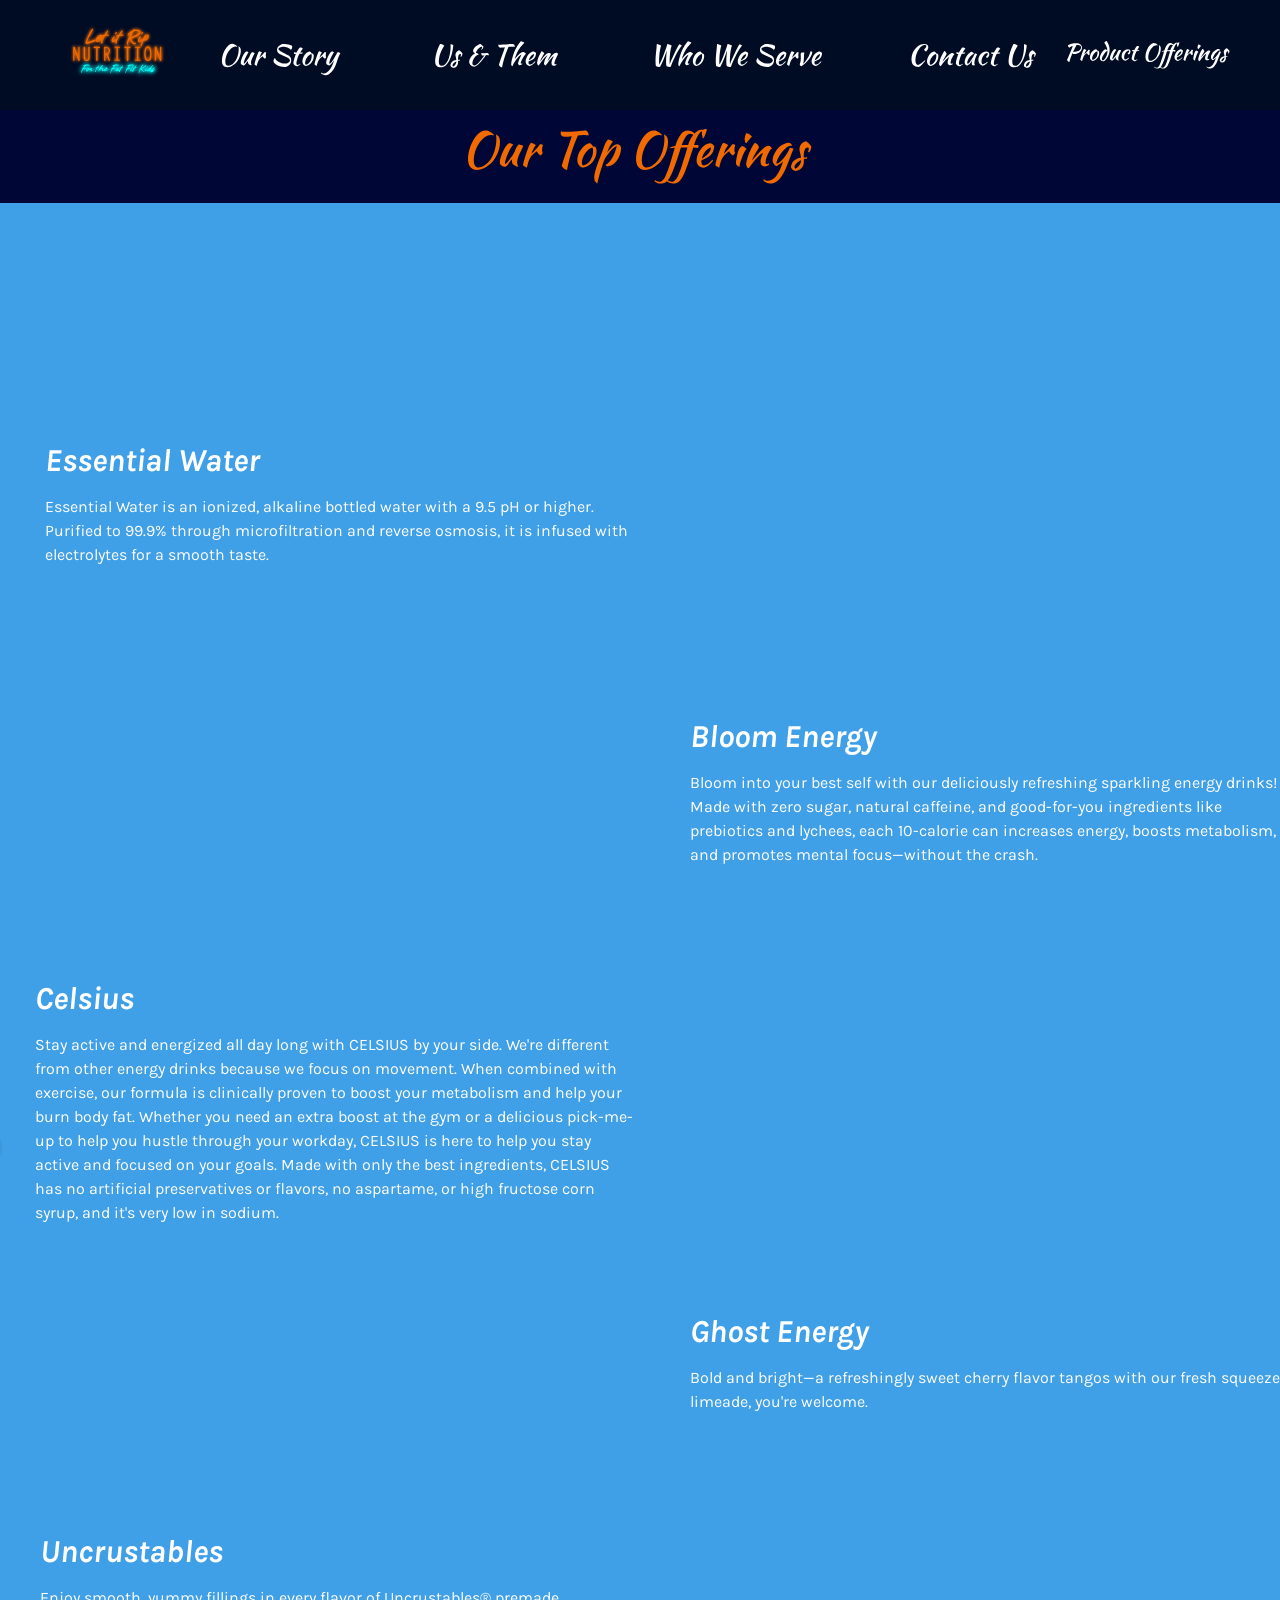
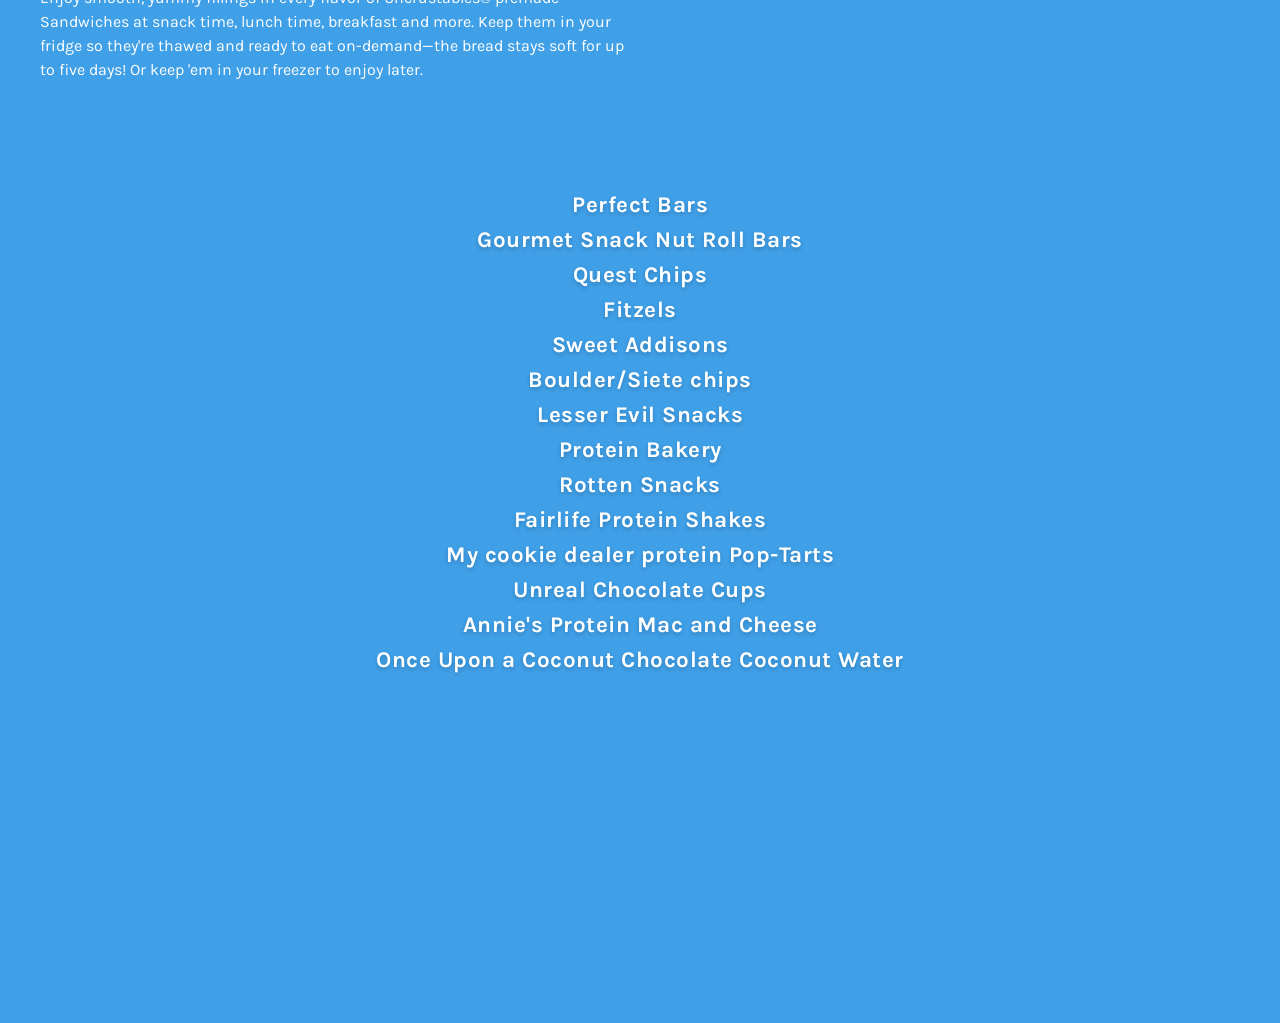
<file: products.html>
<!DOCTYPE html>
<html lang="en">
  <head>
    <meta charset="UTF-8" />
    <meta name="viewport" content="width=device-width, initial-scale=1.0" />
    <title>Product Offerings - Let It Rip Nutrition</title>
    <link rel="stylesheet" href="style.css" />
  </head>
  <body class="products-page">
    <nav class="navbar">
      <!-- Logo linked to Home -->
      <a href="index.html">
        <svg width="138" height="89" viewBox="0 0 138 89" fill="none" xmlns="http://www.w3.org/2000/svg" class="logo" role="img" aria-label="Let It Rip Logo">
        <g filter="url(#filter0_d_1_82)">
        <path d="M87.27 30.4C84.92 29.11 83.9 26.86 82.57 24.51C81.73 26.05 81.05 27.61 80.49 29.28L80.63 30.85C80.65 31.08 80.03 31.31 79.83 31.21C77.7 30.17 80.99 23.26 82.16 20.81L84.24 16.47C82.99 16.9 82.14 17.83 81.7 19.03C81.54 19.46 81.26 19.67 80.82 19.57C79.88 19.37 80.38 17.81 81.55 16.47C82.72 15.13 84.38 14.27 85.95 13.28C86.63 12.85 87.27 12.01 87.96 11.63C88.1 11.55 88.64 11.5 88.72 11.63L89.13 12.32L92.62 12.38C93.44 12.39 94.36 12.72 95.04 13.11C96.19 13.78 96.61 15.01 96.2 16.25C95.82 17.41 95.01 18.37 94.03 19.13C92.58 20.26 91.03 21.16 89.32 21.86L84.19 23.95C84.9 25.63 85.74 27.21 87.05 28.4C88.75 29.94 89.94 28.4 90.49 29.04C90.63 29.21 90.64 29.77 90.49 29.95C89.68 30.87 88.42 30.88 87.26 30.41L87.27 30.4ZM92.07 18.04C93.25 17.23 94.89 16.06 94.5 15.09C94.13 14.17 91.94 14.05 90.46 14.09C86.91 14.19 87.1 15.27 85.52 18.05C84.79 19.33 84.09 20.6 83.7 22.02C86.77 20.9 89.39 19.58 92.07 18.04Z" fill="#F16A00"/>
        <path d="M46.04 29.04C46.14 27.64 46.62 26.51 47.14 25.23L43.95 27.17C42.33 28.16 40.11 28.41 39.65 27.01C38.41 23.21 44.04 17.7 46.39 18.84C46.87 19.07 47.1 19.6 47.14 20.1C47.66 19.07 49.4 19.02 50.67 18.74C51.65 17.26 53.81 13.2 54.73 13.45C54.97 13.52 55.24 14.08 55.08 14.34L52.57 18.47C53.77 18.5 54.69 18.45 55.71 18.69C56.15 18.8 56.3 19.65 56.06 20.05L53 20.13C52.43 20.15 51.49 20.32 51.1 20.71C49.94 22.4 49.24 24.2 48.37 26C48.03 26.7 48.01 27.13 48.18 27.89C48.35 28.65 47.53 29.64 46.84 29.88C46.4 30.03 46.01 29.49 46.04 29.03V29.04ZM45.06 24.96L48.36 22.83L49.43 20.83L48.14 21.15C47.97 21.19 47.52 21.18 47.41 21.04C47.3 20.9 47.24 20.62 47.16 20.3C46.82 21.21 46.23 22.04 45.44 22.69C44.16 23.74 42.69 24.85 41.38 24.04L40.87 25.21C40.78 25.42 40.95 25.89 41.1 26.04C41.77 26.7 43.84 25.76 45.06 24.97V24.96ZM44.45 20.69C43.96 20.99 43.26 21.63 42.97 22.22C45.18 21.51 45.15 20.26 44.45 20.69Z" fill="#F16A00"/>
        <path d="M122.69 51.36C122.69 51.84 122.08 52.03 121.82 52.01C121.45 51.98 121.08 51.76 120.93 51.33L116.17 38.2L116.06 51.19C116.06 51.63 115.68 51.95 115.3 51.95C114.92 51.95 114.59 51.63 114.59 51.17L114.62 34.76C114.62 34.41 115.08 34.08 115.33 34.04C115.63 33.99 116.17 34.1 116.3 34.44L121.18 47.81L121.15 34.76C121.15 34.38 121.66 34.05 121.94 34.08C122.31 34.12 122.65 34.44 122.65 34.87L122.7 51.36H122.69Z" fill="#F16A00"/>
        <path d="M18.89 51.36C18.89 51.84 18.28 52.03 18.02 52.01C17.66 51.98 17.28 51.76 17.13 51.33L12.37 38.2L12.26 51.19C12.26 51.63 11.88 51.95 11.5 51.95C11.12 51.95 10.79 51.63 10.79 51.17L10.82 34.76C10.82 34.41 11.27 34.08 11.53 34.04C11.83 33.99 12.37 34.1 12.49 34.44L17.37 47.81L17.34 34.76C17.34 34.38 17.85 34.05 18.13 34.08C18.5 34.12 18.84 34.44 18.84 34.87L18.89 51.36Z" fill="#F16A00"/>
        <path d="M110.06 46.95C109.69 49.27 108.63 51.85 106.32 52.2C103.7 52.59 102.04 50.07 101.53 47.33C100.89 43.94 100.92 38.68 102.54 35.72C103.56 33.86 105.9 33.08 107.68 34.3C110.5 36.23 110.65 43.39 110.08 46.95H110.06ZM108.41 39.13C108.17 37.52 107.34 35.41 105.85 35.4C102.37 35.38 102.61 43.68 103.22 47.12C103.49 48.64 104.24 50.43 105.6 50.52C109.06 50.74 108.92 42.59 108.41 39.14V39.13Z" fill="#F16A00"/>
        <path d="M31.67 34.66V48.25C31.67 49.42 31.27 50.54 30.49 51.33C29.07 52.76 25.81 52.43 24.76 50.63C24.33 49.9 24.13 48.98 24.13 48.09V34.76C24.13 34.28 24.59 33.91 24.93 33.91C25.47 33.91 25.8 34.27 25.8 34.85V47.99C25.8 48.49 25.92 49.04 26.06 49.46C26.35 50.32 27.09 50.66 27.94 50.66C29.1 50.66 29.93 49.87 29.93 48.63L29.95 34.74C29.95 34.3 30.34 33.96 30.67 33.92C31 33.88 31.66 34.11 31.66 34.67L31.67 34.66Z" fill="#F16A00"/>
        <path d="M56.02 51.89L53.22 44.29L51.7 44.46V51.38C51.69 51.81 51.24 52.15 50.89 52.13C50.52 52.11 50.13 51.79 50.13 51.32V34.86C50.13 34.24 50.53 33.95 51.08 33.91C53.9 33.7 56.45 34.53 57.29 37.29C57.9 39.92 57.17 42.81 54.56 43.98L57.35 50.93C57.49 51.28 57.33 51.66 57.16 51.9C56.99 52.14 56.16 52.3 56.01 51.89H56.02ZM54.05 35.74C53.34 35.45 52.56 35.39 51.75 35.4L51.7 42.93C53.03 42.89 54.26 42.58 55.11 41.64C56.38 40.22 56.41 36.7 54.05 35.74Z" fill="#F16A00"/>
        <path d="M97.58 33.11C97.51 33.3 97.03 33.4 96.89 33.3C96.73 33.19 96.45 32.77 96.49 32.55C96.97 30.24 97.94 28.19 98.8 25.88C97.16 26.9 95.05 28.78 93.74 27.93C92.43 27.08 93.54 23.74 94.75 21.97C95.08 21.49 95.59 21.07 96.2 21.04C96.39 21.03 96.72 21.35 96.73 21.53C96.74 21.71 96.65 22.09 96.52 22.27C95.67 23.46 94.19 25.99 94.85 26.28C95.77 26.68 99.26 24.03 100.32 22.63C100.97 21.22 101.64 19.98 102.54 18.7C102.76 18.61 103.15 18.6 103.31 18.74C103.89 19.26 102.97 19.93 102.83 20.7L104.8 19.08C105.07 18.86 105.82 18.78 106.11 18.94C106.65 19.23 106.95 19.9 106.94 20.5C106.92 22.21 106.02 23.68 104.83 24.85C103.64 26.02 102.27 26.77 100.99 25.79C100.14 26.91 99.38 28.1 98.9 29.43L97.58 33.11ZM105.19 22.27C105.52 21.76 105.7 21.25 105.66 20.59C105.04 20.63 104.62 20.89 104.2 21.3C103.32 22.17 102.46 23.09 101.84 24.18C102.67 25.01 104.39 23.49 105.19 22.27Z" fill="#F16A00"/>
        <path d="M65.02 26.23C63.5 27.22 61.47 28.76 60.39 27.88C58.71 26.51 61.41 20.46 63.06 21.07C63.28 21.15 63.56 21.66 63.43 21.88L61.69 24.85C61.43 25.28 61.34 25.91 61.61 26.36C63.13 26.14 65.52 24.39 66.38 23.28C66.95 22.55 67.32 21.65 67.72 20.84C66.99 20.99 66.56 21.18 65.97 21.14C65.62 21.11 65.5 20.49 65.55 20.15C65.59 19.86 65.91 19.45 66.33 19.35L69.02 18.72C69.96 17.26 72.18 13.17 73.05 13.47C73.28 13.55 73.57 14.09 73.42 14.33L70.9 18.46C72.16 18.52 73.12 18.4 74.12 18.73C74.54 18.87 74.65 19.8 74.34 20.06L71.45 20.11C70.8 20.12 70.13 20.33 69.5 20.54C68.33 22.35 67.52 24.23 66.63 26.18C66.42 26.65 66.3 27.03 66.47 27.55C66.8 28.58 65.67 29.94 64.92 29.89C64.6 29.87 64.27 29.18 64.35 28.86L65.01 26.22L65.02 26.23Z" fill="#F16A00"/>
        <path d="M38.43 25.09C38.81 25.32 38.95 26.04 38.83 26.48C38.73 26.83 38.28 27.12 37.82 27.3C34.75 28.49 31.7 29.51 28.55 30.51C28 30.68 27.33 30.51 27.02 30.05C26.57 29.37 26.53 28.55 26.72 27.77C27.84 23.33 31.1 17.08 33.59 13.11C34.06 12.36 34.59 11.69 35.24 11.12C35.54 11.23 35.86 11.47 35.91 11.69C35.97 11.96 35.9 12.46 35.75 12.73L30.34 22.46C29.6 23.79 28.09 27.38 28.43 28.17C28.51 28.35 29.04 28.39 29.25 28.31L35.1 26.03C36.17 25.61 37.16 25.33 38.42 25.08L38.43 25.09Z" fill="#F16A00"/>
        <path d="M69.63 51.95H63.99C63.63 51.96 63.28 51.68 63.22 51.36C63.16 51.04 63.47 50.54 63.84 50.54L65.88 50.51L65.94 35.38L63.84 35.36C63.53 35.36 63.2 34.91 63.19 34.64C63.19 34.25 63.55 33.93 63.98 33.93H69.56C69.87 33.93 70.23 34.27 70.28 34.51C70.33 34.78 70.02 35.34 69.71 35.34L67.55 35.38L67.52 50.48L69.7 50.56C69.95 50.56 70.28 51.03 70.28 51.26C70.28 51.49 69.95 51.95 69.61 51.95H69.63Z" fill="#F16A00"/>
        <path d="M95.58 51.95H89.94C89.58 51.96 89.23 51.68 89.17 51.36C89.11 51.04 89.42 50.54 89.79 50.54L91.83 50.51L91.89 35.38L89.79 35.36C89.48 35.36 89.15 34.91 89.14 34.64C89.14 34.25 89.5 33.93 89.93 33.93H95.51C95.82 33.93 96.18 34.27 96.23 34.51C96.28 34.78 95.97 35.34 95.66 35.34L93.5 35.38L93.47 50.48L95.65 50.56C95.9 50.56 96.23 51.03 96.23 51.26C96.23 51.49 95.9 51.95 95.56 51.95H95.58Z" fill="#F16A00"/>
        <path d="M41.74 51.09C41.74 51.69 41.33 52 40.91 52.03C40.46 52.06 39.95 51.72 39.95 51.16V35.69L37.77 35.67C37.26 35.67 36.82 35.38 36.77 34.88C36.72 34.44 37.1 33.88 37.65 33.88L43.91 33.9C44.47 33.9 44.84 34.27 44.87 34.78C44.89 35.21 44.52 35.69 44 35.7L41.74 35.74V51.09Z" fill="#F16A00"/>
        <path d="M80.73 51.09C80.73 51.69 80.32 52 79.9 52.03C79.45 52.06 78.94 51.72 78.94 51.16V35.69L76.76 35.67C76.25 35.67 75.81 35.38 75.76 34.88C75.71 34.44 76.09 33.88 76.64 33.88L82.9 33.9C83.46 33.9 83.83 34.27 83.86 34.78C83.88 35.21 83.51 35.69 82.99 35.7L80.73 35.74V51.09Z" fill="#F16A00"/>
        <path d="M66.33 16.29C65.49 17.56 64.15 18.78 63.93 17.91C63.68 16.94 64.53 15.95 65.5 15.31C65.75 15.14 66.17 15.22 66.34 15.43C66.51 15.64 66.51 16.02 66.34 16.29H66.33Z" fill="#F16A00"/>
        <path d="M97.9 18.13C97.77 18.24 97.38 18.08 97.29 17.96C96.62 17.05 98.85 14.56 99.63 15.42C100.19 16.04 98.93 17.31 97.9 18.13Z" fill="#F16A00"/>
        </g>
        <g filter="url(#filter1_d_1_82)">
        <path d="M108.8 65.41C108.48 65.55 108.02 65.08 108.02 64.78V63.51L106.47 65.05C106.24 65.28 105.78 65.43 105.57 65.28C105.29 65.08 105.11 64.59 105.1 64.23C104.17 64.8 103.07 65.61 102.34 65.21C101.37 64.69 102.96 61.16 103.94 61.74C104.06 61.81 104.03 62.1 103.94 62.25L102.96 63.87C102.93 63.92 102.96 64.23 102.97 64.28C103.05 64.63 104.79 63.72 105.64 62.87L107.31 61.21C107.7 60.82 108.3 60.77 108.9 60.91L111.32 57.51C111.41 57.39 111.71 57.26 111.84 57.28C112 57.3 112.1 57.78 112.01 57.92C110.9 59.53 109.87 61.07 109.08 62.85C108.85 63.36 108.77 63.84 108.96 64.4C109.72 64.18 110.21 63.78 110.77 63.36C111.28 62.97 111.53 62.63 111.77 62.04C112.18 61.04 113.86 60.13 114.02 60.56C114.07 60.7 114.02 61.1 113.89 61.2L112.48 62.36C112.36 62.45 112.38 62.93 112.48 63.03C112.58 63.13 112.94 63.22 113.09 63.17L114.57 62.66L114.89 62.59C115.26 62.51 114.95 63.36 113.13 63.87C112.95 65.48 111.57 66.62 109.93 66.32C109.79 66.19 109.51 65.89 109.53 65.73C109.56 65.54 109.74 65.25 109.91 64.93L108.79 65.41H108.8ZM108.1 61.79C107.08 62.25 106.4 62.98 105.96 64.05C106.59 63.95 107.6 62.65 108.1 61.79ZM112.16 64.48C111.44 64.59 111.04 64.93 110.68 65.42C111.35 65.36 111.85 65.02 112.16 64.48Z" fill="#00FFFB"/>
        <path d="M55.56 63.05C54.33 64.02 53.06 64.76 51.61 65.29C51.22 65.29 50.77 65.21 50.53 64.97C50.31 64.74 50.28 64.31 50.2 63.85L48.51 64.87C48.32 64.98 47.84 65.04 47.64 64.96C47.42 64.87 47.12 64.38 47.19 64.11L47.6 62.32C47.64 62.16 47.58 61.78 47.47 61.67C46.96 61.17 45.42 62.69 44.59 63.71L43.54 65.01C43.44 65.12 42.97 64.91 42.98 64.77L43.01 64.11C43.83 62.52 44.77 61.06 45.8 59.59C46.57 58.63 47.7 56.98 48.23 57.43C48.35 57.53 48.4 57.9 48.29 58.05L45.9 61.08C46.79 60.9 47.53 60.49 48.31 60.87C48.9 61.15 48.82 61.94 48.68 62.45L48.24 64.19C49.22 63.72 49.96 63.25 50.66 62.59C51.51 61.79 52.13 60.79 53.37 60.49C53.6 60.43 54.1 60.49 54.27 60.63C55.1 61.33 53.46 63.04 51.86 63.33C51.69 63.36 51.27 63.2 51.2 63.35C51.11 63.55 51.03 63.96 51.09 64.14C51.15 64.32 51.59 64.34 51.88 64.36C53.02 63.87 54.04 63.29 55.11 62.65L55.39 62.61C55.45 62.61 55.48 62.77 55.54 63.03L55.56 63.05Z" fill="#00FFFB"/>
        <path d="M22.27 64.94C21.43 66.35 21.76 67.33 21.1 67.26C20.06 67.15 21.64 64.43 22.25 63.02C22.08 62.81 21.86 62.55 21.79 62.39C21.7 62.21 22.1 61.85 22.29 61.78L23.24 61.41L25.37 58.31L23.75 58.35C23.63 58.35 23.54 57.93 23.62 57.85C24.59 56.92 27.3 56.82 29.11 56.72L30.99 56.76C31.44 56.76 31.73 57.1 31.69 57.51C31.57 58.86 28.67 57.15 26.98 58.22C25.92 58.89 25.4 60.12 24.62 61.23L26.63 61.29C26.9 61.29 27.25 61.5 27.27 61.76C27.29 61.98 26.96 62.33 26.74 62.34L24.73 62.47C24.42 62.49 23.72 62.52 23.57 62.77L22.26 64.95L22.27 64.94Z" fill="#00FFFB"/>
        <path d="M59.53 64.94C58.69 66.35 59.02 67.33 58.36 67.26C58.18 67.24 57.88 66.76 57.96 66.59L59.51 63.02C59.35 62.81 59.12 62.55 59.05 62.39C58.96 62.21 59.36 61.85 59.55 61.78L60.5 61.41L62.63 58.31L61.01 58.35C60.89 58.35 60.8 57.93 60.88 57.85C61.86 56.92 64.56 56.82 66.37 56.72L68.25 56.76C68.7 56.76 68.99 57.1 68.95 57.51C68.83 58.86 65.93 57.16 64.24 58.22C63.18 58.89 62.66 60.12 61.88 61.23L63.89 61.29C64.16 61.29 64.51 61.49 64.53 61.76C64.55 61.98 64.22 62.33 64 62.34L62 62.47C61.69 62.49 60.99 62.52 60.83 62.77L59.52 64.95L59.53 64.94Z" fill="#00FFFB"/>
        <path d="M78.43 64.94C77.59 66.35 77.92 67.33 77.26 67.26C77.08 67.24 76.78 66.76 76.86 66.59L78.41 63.02C78.25 62.81 78.02 62.55 77.95 62.39C77.86 62.21 78.26 61.85 78.45 61.78L79.41 61.41L81.54 58.31L79.92 58.35C79.8 58.35 79.71 57.93 79.79 57.85C80.77 56.92 83.47 56.83 85.28 56.72L87.16 56.76C87.61 56.76 87.9 57.1 87.86 57.51C87.74 58.86 84.84 57.15 83.15 58.22C82.09 58.89 81.57 60.12 80.79 61.23L82.8 61.29C83.07 61.29 83.42 61.49 83.44 61.76C83.46 61.98 83.13 62.33 82.91 62.34L80.91 62.47C80.6 62.49 79.9 62.52 79.74 62.77L78.43 64.95V64.94Z" fill="#00FFFB"/>
        <path d="M101.46 65.04C100.97 65.61 100.04 65.72 99.39 65.26C97.82 64.18 97.61 62.43 96.59 62.46L95.13 65.82C94.91 66.32 94.87 66.94 94.83 67.5C94.69 67.6 94.37 67.64 94.26 67.54C93.61 66.96 94.74 64.54 95.27 63.14L95.15 62.29C95.54 61.99 95.88 61.69 96.08 61.31L97.65 58.47C98.17 57.53 98.98 56.32 99.59 56.65C99.69 56.7 99.64 56.98 99.59 57.11L97.68 60.29C97.67 60.42 97.65 60.85 97.77 60.84L98.33 60.79C100.08 59.86 101.62 58.74 103.18 57.5L103.7 57.43C104.07 57.38 103.69 58.54 102.27 59.38L97.89 62C98.19 62.78 98.69 63.45 99.24 64.08C100.27 65.28 100.89 64.51 101.41 64.52C101.51 64.52 101.53 64.93 101.44 65.03L101.46 65.04Z" fill="#00FFFB"/>
        <path d="M65.25 65.22C64.45 65.3 64.23 64.32 64.47 63.76C65.35 61.74 67.71 59.94 68.1 61.03L68.5 62.14L67.92 63.47C67.88 63.56 67.84 63.82 67.83 63.91C67.82 64.03 68.25 63.99 68.36 63.92L69.63 63.1C70.19 62.74 70.59 62.2 70.81 61.6C70.41 61.66 70 61.72 69.77 61.68C69.65 61.66 69.54 61.25 69.62 61.16C69.7 61.07 69.94 60.88 70.07 60.84L71.62 60.42L73.41 57.93C73.47 57.84 73.82 57.82 73.91 57.83C74 57.84 74.03 58.2 73.98 58.28L72.67 60.3L74.09 60.41C74.21 60.41 74.45 60.5 74.53 60.58C74.62 60.67 74.63 60.98 74.62 61.17C73.65 61.18 72.69 61.17 71.8 61.48L70.06 64.75C70.45 65.42 69.85 66.23 69.2 66.23C68.79 65.61 69.17 64.87 69.43 64.19L68.18 64.95C68 65.06 67.48 65.1 67.33 64.99C67.16 64.86 67.01 64.55 66.85 64.22C66.43 64.5 65.84 65.17 65.24 65.23L65.25 65.22ZM67.67 61.78C67.33 61.66 67.15 61.79 66.95 61.98C66.28 62.6 65.54 63.17 65.3 64.17C66.42 63.79 67.13 62.86 67.67 61.78Z" fill="#00FFFB"/>
        <path d="M37 62.66C37.95 62.72 34.14 66.11 33.02 65.09C32.68 64.78 32.91 63.9 33.02 63.43C32.61 63.72 32.2 63.94 31.69 63.8L31.38 62.79L30.28 62.81C29.79 64.24 28.56 65.85 27.68 65.36C26.24 64.55 28.84 59.96 30.06 60.83C30.31 61.01 30.41 61.39 30.48 61.92C30.75 61.99 31.37 61.99 31.73 61.91C31.99 61.29 32.42 60.6 33.13 60.64C33.34 60.65 33.5 61.17 33.43 61.35C33.15 62.04 32.12 62.09 32.37 63.08C33.4 62.46 33.74 61.39 34.58 61.15C34.7 61.12 35.04 61.32 35.08 61.43C35.2 61.87 34.05 62.93 33.66 64.19C34.19 64.72 35.69 63.53 36.61 62.78C36.69 62.71 36.91 62.66 37 62.66ZM28.64 64.27L29.52 62.92L29.14 62.04C28.55 62.8 27.91 63.68 28.11 64.47C28.14 64.57 28.57 64.37 28.64 64.27Z" fill="#00FFFB"/>
        <path d="M83.74 65.19C83.16 64.72 83.46 63.93 83.65 63.38C84.19 61.81 85.29 61.41 85.38 61.82C85.41 61.92 85.38 62.16 85.31 62.26L84.33 63.88C84.3 63.93 84.33 64.24 84.34 64.29C84.45 64.69 86.18 63.65 87.11 62.83C87.42 62.55 87.68 61.96 87.86 61.6C87.47 61.64 87.06 61.7 86.82 61.67C86.7 61.65 86.59 61.24 86.68 61.15C86.77 61.06 87 60.87 87.11 60.84L88.67 60.42L90.46 57.92C90.53 57.83 90.9 57.77 90.96 57.83C91.04 57.92 91.06 58.24 90.98 58.36L89.71 60.3L91.15 60.4C91.26 60.4 91.5 60.49 91.58 60.57C91.67 60.66 91.68 60.97 91.67 61.16C90.7 61.17 89.74 61.15 88.85 61.47L87.12 64.73C87.45 65.45 86.98 66.14 86.22 66.25C85.98 65.62 86.12 65.12 86.38 64.34L85.16 65.03C84.85 65.2 84.09 65.46 83.75 65.19H83.74Z" fill="#00FFFB"/>
        <path d="M39.6 64.69C39.91 65.45 39.47 66.15 38.7 66.24C38.16 64.94 39.65 63.08 40.37 61.59L39.39 61.71C39.27 61.72 39.08 61.35 39.13 61.24C39.2 61.11 39.43 60.88 39.59 60.84L41.16 60.41L42.94 57.92C43 57.83 43.35 57.81 43.43 57.82C43.51 57.83 43.54 58.19 43.48 58.29L42.19 60.32L43.7 60.42C43.81 60.42 44.04 60.57 44.11 60.65C44.19 60.75 44.12 61.13 44.02 61.18C43.19 61.18 42.08 61.18 41.32 61.48C40.64 62.54 40.17 63.54 39.59 64.7L39.6 64.69Z" fill="#00FFFB"/>
        <path d="M87.13 58.98C87.18 59.04 86.51 60.16 85.76 60.23C85.49 59.38 86.21 58.85 86.85 58.66L87.13 58.98Z" fill="#00FFFB"/>
        <path d="M105.76 58.98C105.81 59.04 105.14 60.16 104.39 60.23C104.12 59.38 104.84 58.85 105.48 58.66L105.76 58.98Z" fill="#00FFFB"/>
        </g>
        <defs>
        <filter id="filter0_d_1_82" x="0.79" y="1.12" width="131.91" height="61.12" filterUnits="userSpaceOnUse" color-interpolation-filters="sRGB">
        <feFlood flood-opacity="0" result="BackgroundImageFix"/>
        <feColorMatrix in="SourceAlpha" type="matrix" values="0 0 0 0 0 0 0 0 0 0 0 0 0 0 0 0 0 0 127 0" result="hardAlpha"/>
        <feOffset/>
        <feGaussianBlur stdDeviation="2"/>
        <feColorMatrix type="matrix" values="0 0 0 0 0.945098 0 0 0 0 0.415686 0 0 0 0 0 0 0 0 1 0"/>
        <feBlend mode="normal" in2="BackgroundImageFix" result="effect1_dropShadow_1_82"/>
        <feBlend mode="normal" in="SourceGraphic" in2="effect1_dropShadow_1_82" result="shape"/>
        </filter>
        <filter id="filter1_d_1_82" x="6.75426" y="42.5945" width="122.273" height="39.0034" filterUnits="userSpaceOnUse" color-interpolation-filters="sRGB">
        <feFlood flood-opacity="0" result="BackgroundImageFix"/>
        <feColorMatrix in="SourceAlpha" type="matrix" values="0 0 0 0 0 0 0 0 0 0 0 0 0 0 0 0 0 0 127 0" result="hardAlpha"/>
        <feOffset/>
        <feGaussianBlur stdDeviation="3"/>
        <feColorMatrix type="matrix" values="0 0 0 0 0 0 0 0 0 1 0 0 0 0 0.984314 0 0 0 1 0"/>
        <feBlend mode="normal" in2="BackgroundImageFix" result="effect1_dropShadow_1_82"/>
        <feBlend mode="normal" in="SourceGraphic" in2="effect1_dropShadow_1_82" result="shape"/>
        </filter>
        </defs>
        </svg>
      </a>

      <!-- Group 2 Asset with 4 Clickable Overlay Links -->
      <div class="nav-group-container">
        <img src="Group 2.svg" alt="Navigation Links" class="nav-links-img" />

        <a href="story.html" class="nav-zone zone-1" title="Our Story"></a>
        <a
          href="us-and-them.html"
          class="nav-zone zone-2"
          title="Us and Them"
        ></a>
        <a
          href="who-we-serve.html"
          class="nav-zone zone-3"
          title="Who We Serve"
        ></a>
        <a href="contact.html" class="nav-zone zone-4" title="Contact Us"></a>
      </div>

      <!-- Products Link -->
      <a href="products.html">
        <img
          src="Product Offerings.svg"
          alt="Product Offerings"
          class="nav-item"
          id="nav-products"
        />
      </a>

    </nav>

    <div class="page-title-bar">
      <img src="Our Top Offerings.svg" alt="Our Top Offerings" />
    </div>

    <!-- Products Showcase Container (Extended height for full control) -->
    <main class="products-showcase" style="height: 2300px; position: relative">
      <!-- 1. Essentia Water Section -->
      <div
        class="product-item"
        id="product-essentia"
        style="top: 150px; left: -235px; position: absolute"
      >
        <img
          src="products-optimized/Essentia Water (1).png"
          alt="Essential Water"
          class="prod-img"
          style="width: 200px; transform: rotate(-15deg)"
        />
        <div class="prod-text">
          <h2>Essential Water</h2>
          <p>
            Essential Water is an ionized, alkaline bottled water with a 9.5 pH
            or higher. Purified to 99.9% through microfiltration and reverse
            osmosis, it is infused with electrolytes for a smooth taste.
          </p>
        </div>
      </div>

      <!-- 2. Bloom Energy Section -->
      <div
        class="product-item"
        id="product-bloom"
        style="top: 450px; left: 650px; position: absolute"
      >
        <div class="prod-text">
          <h2>Bloom Energy</h2>
          <p>
            Bloom into your best self with our deliciously refreshing sparkling
            energy drinks! Made with zero sugar, natural caffeine, and
            good-for-you ingredients like prebiotics and lychees, each
            10-calorie can increases energy, boosts metabolism, and promotes
            mental focus—without the crash.
          </p>
        </div>
        <img
          src="products-optimized/Bloom Apple (1).png"
          alt="Bloom Apple"
          class="prod-img"
          loading="lazy"
          style="width: 150px; transform: rotate(10deg)"
        />
      </div>

      <!-- 3. Celsius Section -->
      <div
        class="product-item"
        id="product-celsius"
        style="top: 750px; left: -185px; position: absolute"
      >
        <img
          src="products-optimized/Celcius Cherry Cola (1).png"
          alt="Celsius Cherry Cola"
          class="prod-img"
          loading="lazy"
          style="width: 140px; transform: rotate(-15deg)"
        />
        <div class="prod-text">
          <h2>Celsius</h2>
          <p>
            Stay active and energized all day long with CELSIUS by your side.
            We're different from other energy drinks because we focus on
            movement. When combined with exercise, our formula is clinically
            proven to boost your metabolism and help your burn body fat. Whether
            you need an extra boost at the gym or a delicious pick-me-up to help
            you hustle through your workday, CELSIUS is here to help you stay
            active and focused on your goals. Made with only the best
            ingredients, CELSIUS has no artificial preservatives or flavors, no
            aspartame, or high fructose corn syrup, and it's very low in sodium.
          </p>
        </div>
      </div>

      <!-- 4. Ghost Energy Section -->
      <div
        class="product-item"
        id="product-ghost"
        style="top: 1050px; left: 650px; position: absolute"
      >
        <div class="prod-text">
          <h2>Ghost Energy</h2>
          <p>
            Bold and bright—a refreshingly sweet cherry flavor tangos with our
            fresh squeezed limeade, you're welcome.
          </p>
        </div>
        <img
          src="products-optimized/Ghost Cherry Limeade 1.png"
          alt="Ghost Cherry Limeade"
          class="prod-img"
          loading="lazy"
          style="width: 150px; transform: rotate(10deg)"
        />
      </div>

      <!-- 5. Uncrustables Section -->
      <div
        class="product-item"
        id="product-uncrustables"
        style="top: 1300px; left: -220px; position: absolute"
      >
        <img
          src="products-optimized/Grape Jelly Uncrustables 1.png"
          alt="Grape Jelly Uncrustables"
          class="prod-img"
          loading="lazy"
          style="width: 180px; transform: rotate(-10deg)"
        />
        <div class="prod-text">
          <h2>Uncrustables</h2>
          <p>
            Enjoy smooth, yummy fillings in every flavor of Uncrustables®
            premade Sandwiches at snack time, lunch time, breakfast and more.
            Keep them in your fridge so they're thawed and ready to eat
            on-demand—the bread stays soft for up to five days! Or keep 'em in
            your freezer to enjoy later.
          </p>
        </div>
      </div>

      <!-- 6. Bottom Additional Offerings List (Larger Text) -->
      <div
        class="additional-offerings"
        style="
          top: 1580px;
          left: 50%;
          transform: translateX(-50%);
          position: absolute;
          text-align: center;
          width: 100%;
          color: #ffffff;
        "
      >
        <p style="margin: 8px 0">Perfect Bars</p>
        <p style="margin: 8px 0">Gourmet Snack Nut Roll Bars</p>
        <p style="margin: 8px 0">Quest Chips</p>
        <p style="margin: 8px 0">Fitzels</p>
        <p style="margin: 8px 0">Sweet Addisons</p>
        <p style="margin: 8px 0">Boulder/Siete chips</p>
        <p style="margin: 8px 0">Lesser Evil Snacks</p>
        <p style="margin: 8px 0">Protein Bakery</p>
        <p style="margin: 8px 0">Rotten Snacks</p>
        <p style="margin: 8px 0">Fairlife Protein Shakes</p>
        <p style="margin: 8px 0">My cookie dealer protein Pop-Tarts</p>
        <p style="margin: 8px 0">Unreal Chocolate Cups</p>
        <p style="margin: 8px 0">Annie's Protein Mac and Cheese</p>
        <p style="margin: 8px 0; padding-bottom: 60px">
          Once Upon a Coconut Chocolate Coconut Water
        </p>
      </div>
    </main>
  </body>
</html>
</file>
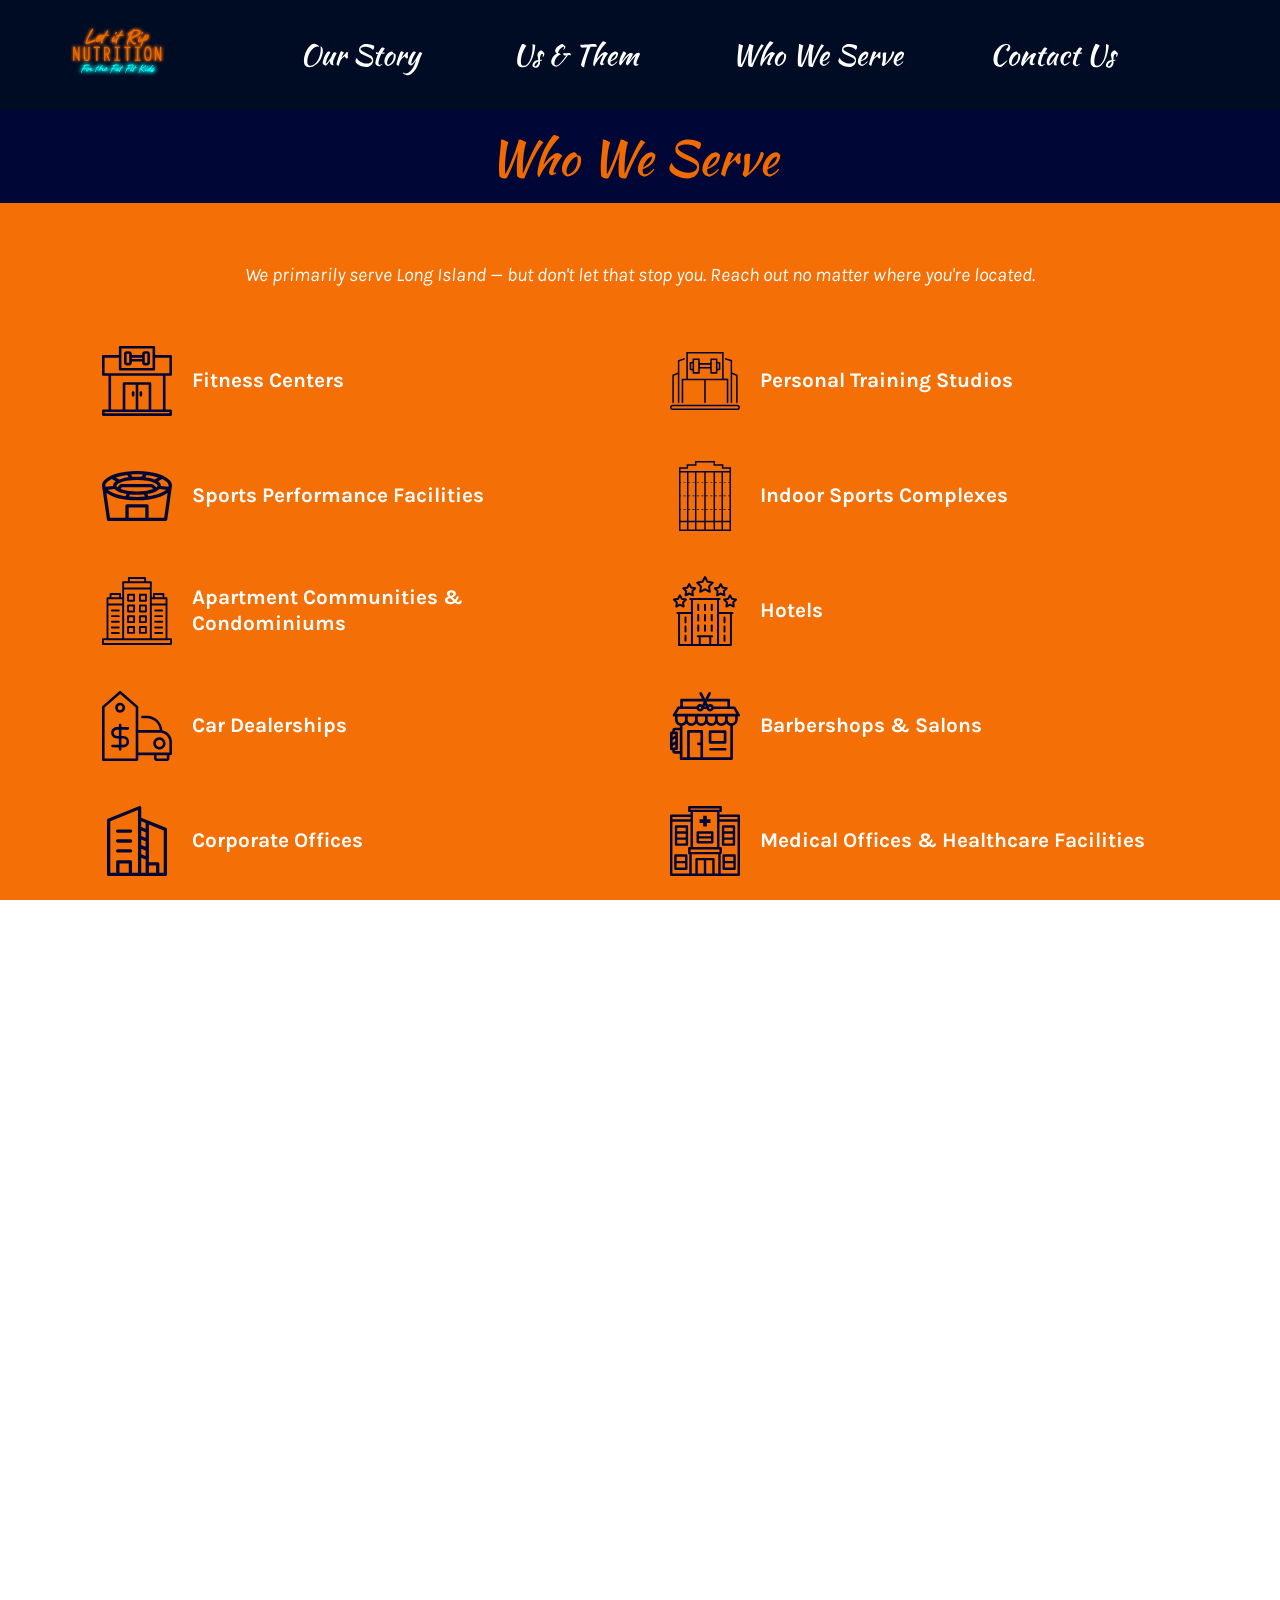
<file: who-we-serve.html>
<!DOCTYPE html>
<html lang="en">
  <head>
    <meta charset="UTF-8" />
    <meta name="viewport" content="width=device-width, initial-scale=1.0" />
    <title>Who We Serve - Let It Rip Nutrition</title>
    <link rel="stylesheet" href="style.css" />
  </head>
  <body>
    <nav class="navbar">
      <a href="index.html">
        <svg width="138" height="89" viewBox="0 0 138 89" fill="none" xmlns="http://www.w3.org/2000/svg" class="logo" role="img" aria-label="Let It Rip Logo">
        <g filter="url(#filter0_d_1_82)">
        <path d="M87.27 30.4C84.92 29.11 83.9 26.86 82.57 24.51C81.73 26.05 81.05 27.61 80.49 29.28L80.63 30.85C80.65 31.08 80.03 31.31 79.83 31.21C77.7 30.17 80.99 23.26 82.16 20.81L84.24 16.47C82.99 16.9 82.14 17.83 81.7 19.03C81.54 19.46 81.26 19.67 80.82 19.57C79.88 19.37 80.38 17.81 81.55 16.47C82.72 15.13 84.38 14.27 85.95 13.28C86.63 12.85 87.27 12.01 87.96 11.63C88.1 11.55 88.64 11.5 88.72 11.63L89.13 12.32L92.62 12.38C93.44 12.39 94.36 12.72 95.04 13.11C96.19 13.78 96.61 15.01 96.2 16.25C95.82 17.41 95.01 18.37 94.03 19.13C92.58 20.26 91.03 21.16 89.32 21.86L84.19 23.95C84.9 25.63 85.74 27.21 87.05 28.4C88.75 29.94 89.94 28.4 90.49 29.04C90.63 29.21 90.64 29.77 90.49 29.95C89.68 30.87 88.42 30.88 87.26 30.41L87.27 30.4ZM92.07 18.04C93.25 17.23 94.89 16.06 94.5 15.09C94.13 14.17 91.94 14.05 90.46 14.09C86.91 14.19 87.1 15.27 85.52 18.05C84.79 19.33 84.09 20.6 83.7 22.02C86.77 20.9 89.39 19.58 92.07 18.04Z" fill="#F16A00"/>
        <path d="M46.04 29.04C46.14 27.64 46.62 26.51 47.14 25.23L43.95 27.17C42.33 28.16 40.11 28.41 39.65 27.01C38.41 23.21 44.04 17.7 46.39 18.84C46.87 19.07 47.1 19.6 47.14 20.1C47.66 19.07 49.4 19.02 50.67 18.74C51.65 17.26 53.81 13.2 54.73 13.45C54.97 13.52 55.24 14.08 55.08 14.34L52.57 18.47C53.77 18.5 54.69 18.45 55.71 18.69C56.15 18.8 56.3 19.65 56.06 20.05L53 20.13C52.43 20.15 51.49 20.32 51.1 20.71C49.94 22.4 49.24 24.2 48.37 26C48.03 26.7 48.01 27.13 48.18 27.89C48.35 28.65 47.53 29.64 46.84 29.88C46.4 30.03 46.01 29.49 46.04 29.03V29.04ZM45.06 24.96L48.36 22.83L49.43 20.83L48.14 21.15C47.97 21.19 47.52 21.18 47.41 21.04C47.3 20.9 47.24 20.62 47.16 20.3C46.82 21.21 46.23 22.04 45.44 22.69C44.16 23.74 42.69 24.85 41.38 24.04L40.87 25.21C40.78 25.42 40.95 25.89 41.1 26.04C41.77 26.7 43.84 25.76 45.06 24.97V24.96ZM44.45 20.69C43.96 20.99 43.26 21.63 42.97 22.22C45.18 21.51 45.15 20.26 44.45 20.69Z" fill="#F16A00"/>
        <path d="M122.69 51.36C122.69 51.84 122.08 52.03 121.82 52.01C121.45 51.98 121.08 51.76 120.93 51.33L116.17 38.2L116.06 51.19C116.06 51.63 115.68 51.95 115.3 51.95C114.92 51.95 114.59 51.63 114.59 51.17L114.62 34.76C114.62 34.41 115.08 34.08 115.33 34.04C115.63 33.99 116.17 34.1 116.3 34.44L121.18 47.81L121.15 34.76C121.15 34.38 121.66 34.05 121.94 34.08C122.31 34.12 122.65 34.44 122.65 34.87L122.7 51.36H122.69Z" fill="#F16A00"/>
        <path d="M18.89 51.36C18.89 51.84 18.28 52.03 18.02 52.01C17.66 51.98 17.28 51.76 17.13 51.33L12.37 38.2L12.26 51.19C12.26 51.63 11.88 51.95 11.5 51.95C11.12 51.95 10.79 51.63 10.79 51.17L10.82 34.76C10.82 34.41 11.27 34.08 11.53 34.04C11.83 33.99 12.37 34.1 12.49 34.44L17.37 47.81L17.34 34.76C17.34 34.38 17.85 34.05 18.13 34.08C18.5 34.12 18.84 34.44 18.84 34.87L18.89 51.36Z" fill="#F16A00"/>
        <path d="M110.06 46.95C109.69 49.27 108.63 51.85 106.32 52.2C103.7 52.59 102.04 50.07 101.53 47.33C100.89 43.94 100.92 38.68 102.54 35.72C103.56 33.86 105.9 33.08 107.68 34.3C110.5 36.23 110.65 43.39 110.08 46.95H110.06ZM108.41 39.13C108.17 37.52 107.34 35.41 105.85 35.4C102.37 35.38 102.61 43.68 103.22 47.12C103.49 48.64 104.24 50.43 105.6 50.52C109.06 50.74 108.92 42.59 108.41 39.14V39.13Z" fill="#F16A00"/>
        <path d="M31.67 34.66V48.25C31.67 49.42 31.27 50.54 30.49 51.33C29.07 52.76 25.81 52.43 24.76 50.63C24.33 49.9 24.13 48.98 24.13 48.09V34.76C24.13 34.28 24.59 33.91 24.93 33.91C25.47 33.91 25.8 34.27 25.8 34.85V47.99C25.8 48.49 25.92 49.04 26.06 49.46C26.35 50.32 27.09 50.66 27.94 50.66C29.1 50.66 29.93 49.87 29.93 48.63L29.95 34.74C29.95 34.3 30.34 33.96 30.67 33.92C31 33.88 31.66 34.11 31.66 34.67L31.67 34.66Z" fill="#F16A00"/>
        <path d="M56.02 51.89L53.22 44.29L51.7 44.46V51.38C51.69 51.81 51.24 52.15 50.89 52.13C50.52 52.11 50.13 51.79 50.13 51.32V34.86C50.13 34.24 50.53 33.95 51.08 33.91C53.9 33.7 56.45 34.53 57.29 37.29C57.9 39.92 57.17 42.81 54.56 43.98L57.35 50.93C57.49 51.28 57.33 51.66 57.16 51.9C56.99 52.14 56.16 52.3 56.01 51.89H56.02ZM54.05 35.74C53.34 35.45 52.56 35.39 51.75 35.4L51.7 42.93C53.03 42.89 54.26 42.58 55.11 41.64C56.38 40.22 56.41 36.7 54.05 35.74Z" fill="#F16A00"/>
        <path d="M97.58 33.11C97.51 33.3 97.03 33.4 96.89 33.3C96.73 33.19 96.45 32.77 96.49 32.55C96.97 30.24 97.94 28.19 98.8 25.88C97.16 26.9 95.05 28.78 93.74 27.93C92.43 27.08 93.54 23.74 94.75 21.97C95.08 21.49 95.59 21.07 96.2 21.04C96.39 21.03 96.72 21.35 96.73 21.53C96.74 21.71 96.65 22.09 96.52 22.27C95.67 23.46 94.19 25.99 94.85 26.28C95.77 26.68 99.26 24.03 100.32 22.63C100.97 21.22 101.64 19.98 102.54 18.7C102.76 18.61 103.15 18.6 103.31 18.74C103.89 19.26 102.97 19.93 102.83 20.7L104.8 19.08C105.07 18.86 105.82 18.78 106.11 18.94C106.65 19.23 106.95 19.9 106.94 20.5C106.92 22.21 106.02 23.68 104.83 24.85C103.64 26.02 102.27 26.77 100.99 25.79C100.14 26.91 99.38 28.1 98.9 29.43L97.58 33.11ZM105.19 22.27C105.52 21.76 105.7 21.25 105.66 20.59C105.04 20.63 104.62 20.89 104.2 21.3C103.32 22.17 102.46 23.09 101.84 24.18C102.67 25.01 104.39 23.49 105.19 22.27Z" fill="#F16A00"/>
        <path d="M65.02 26.23C63.5 27.22 61.47 28.76 60.39 27.88C58.71 26.51 61.41 20.46 63.06 21.07C63.28 21.15 63.56 21.66 63.43 21.88L61.69 24.85C61.43 25.28 61.34 25.91 61.61 26.36C63.13 26.14 65.52 24.39 66.38 23.28C66.95 22.55 67.32 21.65 67.72 20.84C66.99 20.99 66.56 21.18 65.97 21.14C65.62 21.11 65.5 20.49 65.55 20.15C65.59 19.86 65.91 19.45 66.33 19.35L69.02 18.72C69.96 17.26 72.18 13.17 73.05 13.47C73.28 13.55 73.57 14.09 73.42 14.33L70.9 18.46C72.16 18.52 73.12 18.4 74.12 18.73C74.54 18.87 74.65 19.8 74.34 20.06L71.45 20.11C70.8 20.12 70.13 20.33 69.5 20.54C68.33 22.35 67.52 24.23 66.63 26.18C66.42 26.65 66.3 27.03 66.47 27.55C66.8 28.58 65.67 29.94 64.92 29.89C64.6 29.87 64.27 29.18 64.35 28.86L65.01 26.22L65.02 26.23Z" fill="#F16A00"/>
        <path d="M38.43 25.09C38.81 25.32 38.95 26.04 38.83 26.48C38.73 26.83 38.28 27.12 37.82 27.3C34.75 28.49 31.7 29.51 28.55 30.51C28 30.68 27.33 30.51 27.02 30.05C26.57 29.37 26.53 28.55 26.72 27.77C27.84 23.33 31.1 17.08 33.59 13.11C34.06 12.36 34.59 11.69 35.24 11.12C35.54 11.23 35.86 11.47 35.91 11.69C35.97 11.96 35.9 12.46 35.75 12.73L30.34 22.46C29.6 23.79 28.09 27.38 28.43 28.17C28.51 28.35 29.04 28.39 29.25 28.31L35.1 26.03C36.17 25.61 37.16 25.33 38.42 25.08L38.43 25.09Z" fill="#F16A00"/>
        <path d="M69.63 51.95H63.99C63.63 51.96 63.28 51.68 63.22 51.36C63.16 51.04 63.47 50.54 63.84 50.54L65.88 50.51L65.94 35.38L63.84 35.36C63.53 35.36 63.2 34.91 63.19 34.64C63.19 34.25 63.55 33.93 63.98 33.93H69.56C69.87 33.93 70.23 34.27 70.28 34.51C70.33 34.78 70.02 35.34 69.71 35.34L67.55 35.38L67.52 50.48L69.7 50.56C69.95 50.56 70.28 51.03 70.28 51.26C70.28 51.49 69.95 51.95 69.61 51.95H69.63Z" fill="#F16A00"/>
        <path d="M95.58 51.95H89.94C89.58 51.96 89.23 51.68 89.17 51.36C89.11 51.04 89.42 50.54 89.79 50.54L91.83 50.51L91.89 35.38L89.79 35.36C89.48 35.36 89.15 34.91 89.14 34.64C89.14 34.25 89.5 33.93 89.93 33.93H95.51C95.82 33.93 96.18 34.27 96.23 34.51C96.28 34.78 95.97 35.34 95.66 35.34L93.5 35.38L93.47 50.48L95.65 50.56C95.9 50.56 96.23 51.03 96.23 51.26C96.23 51.49 95.9 51.95 95.56 51.95H95.58Z" fill="#F16A00"/>
        <path d="M41.74 51.09C41.74 51.69 41.33 52 40.91 52.03C40.46 52.06 39.95 51.72 39.95 51.16V35.69L37.77 35.67C37.26 35.67 36.82 35.38 36.77 34.88C36.72 34.44 37.1 33.88 37.65 33.88L43.91 33.9C44.47 33.9 44.84 34.27 44.87 34.78C44.89 35.21 44.52 35.69 44 35.7L41.74 35.74V51.09Z" fill="#F16A00"/>
        <path d="M80.73 51.09C80.73 51.69 80.32 52 79.9 52.03C79.45 52.06 78.94 51.72 78.94 51.16V35.69L76.76 35.67C76.25 35.67 75.81 35.38 75.76 34.88C75.71 34.44 76.09 33.88 76.64 33.88L82.9 33.9C83.46 33.9 83.83 34.27 83.86 34.78C83.88 35.21 83.51 35.69 82.99 35.7L80.73 35.74V51.09Z" fill="#F16A00"/>
        <path d="M66.33 16.29C65.49 17.56 64.15 18.78 63.93 17.91C63.68 16.94 64.53 15.95 65.5 15.31C65.75 15.14 66.17 15.22 66.34 15.43C66.51 15.64 66.51 16.02 66.34 16.29H66.33Z" fill="#F16A00"/>
        <path d="M97.9 18.13C97.77 18.24 97.38 18.08 97.29 17.96C96.62 17.05 98.85 14.56 99.63 15.42C100.19 16.04 98.93 17.31 97.9 18.13Z" fill="#F16A00"/>
        </g>
        <g filter="url(#filter1_d_1_82)">
        <path d="M108.8 65.41C108.48 65.55 108.02 65.08 108.02 64.78V63.51L106.47 65.05C106.24 65.28 105.78 65.43 105.57 65.28C105.29 65.08 105.11 64.59 105.1 64.23C104.17 64.8 103.07 65.61 102.34 65.21C101.37 64.69 102.96 61.16 103.94 61.74C104.06 61.81 104.03 62.1 103.94 62.25L102.96 63.87C102.93 63.92 102.96 64.23 102.97 64.28C103.05 64.63 104.79 63.72 105.64 62.87L107.31 61.21C107.7 60.82 108.3 60.77 108.9 60.91L111.32 57.51C111.41 57.39 111.71 57.26 111.84 57.28C112 57.3 112.1 57.78 112.01 57.92C110.9 59.53 109.87 61.07 109.08 62.85C108.85 63.36 108.77 63.84 108.96 64.4C109.72 64.18 110.21 63.78 110.77 63.36C111.28 62.97 111.53 62.63 111.77 62.04C112.18 61.04 113.86 60.13 114.02 60.56C114.07 60.7 114.02 61.1 113.89 61.2L112.48 62.36C112.36 62.45 112.38 62.93 112.48 63.03C112.58 63.13 112.94 63.22 113.09 63.17L114.57 62.66L114.89 62.59C115.26 62.51 114.95 63.36 113.13 63.87C112.95 65.48 111.57 66.62 109.93 66.32C109.79 66.19 109.51 65.89 109.53 65.73C109.56 65.54 109.74 65.25 109.91 64.93L108.79 65.41H108.8ZM108.1 61.79C107.08 62.25 106.4 62.98 105.96 64.05C106.59 63.95 107.6 62.65 108.1 61.79ZM112.16 64.48C111.44 64.59 111.04 64.93 110.68 65.42C111.35 65.36 111.85 65.02 112.16 64.48Z" fill="#00FFFB"/>
        <path d="M55.56 63.05C54.33 64.02 53.06 64.76 51.61 65.29C51.22 65.29 50.77 65.21 50.53 64.97C50.31 64.74 50.28 64.31 50.2 63.85L48.51 64.87C48.32 64.98 47.84 65.04 47.64 64.96C47.42 64.87 47.12 64.38 47.19 64.11L47.6 62.32C47.64 62.16 47.58 61.78 47.47 61.67C46.96 61.17 45.42 62.69 44.59 63.71L43.54 65.01C43.44 65.12 42.97 64.91 42.98 64.77L43.01 64.11C43.83 62.52 44.77 61.06 45.8 59.59C46.57 58.63 47.7 56.98 48.23 57.43C48.35 57.53 48.4 57.9 48.29 58.05L45.9 61.08C46.79 60.9 47.53 60.49 48.31 60.87C48.9 61.15 48.82 61.94 48.68 62.45L48.24 64.19C49.22 63.72 49.96 63.25 50.66 62.59C51.51 61.79 52.13 60.79 53.37 60.49C53.6 60.43 54.1 60.49 54.27 60.63C55.1 61.33 53.46 63.04 51.86 63.33C51.69 63.36 51.27 63.2 51.2 63.35C51.11 63.55 51.03 63.96 51.09 64.14C51.15 64.32 51.59 64.34 51.88 64.36C53.02 63.87 54.04 63.29 55.11 62.65L55.39 62.61C55.45 62.61 55.48 62.77 55.54 63.03L55.56 63.05Z" fill="#00FFFB"/>
        <path d="M22.27 64.94C21.43 66.35 21.76 67.33 21.1 67.26C20.06 67.15 21.64 64.43 22.25 63.02C22.08 62.81 21.86 62.55 21.79 62.39C21.7 62.21 22.1 61.85 22.29 61.78L23.24 61.41L25.37 58.31L23.75 58.35C23.63 58.35 23.54 57.93 23.62 57.85C24.59 56.92 27.3 56.82 29.11 56.72L30.99 56.76C31.44 56.76 31.73 57.1 31.69 57.51C31.57 58.86 28.67 57.15 26.98 58.22C25.92 58.89 25.4 60.12 24.62 61.23L26.63 61.29C26.9 61.29 27.25 61.5 27.27 61.76C27.29 61.98 26.96 62.33 26.74 62.34L24.73 62.47C24.42 62.49 23.72 62.52 23.57 62.77L22.26 64.95L22.27 64.94Z" fill="#00FFFB"/>
        <path d="M59.53 64.94C58.69 66.35 59.02 67.33 58.36 67.26C58.18 67.24 57.88 66.76 57.96 66.59L59.51 63.02C59.35 62.81 59.12 62.55 59.05 62.39C58.96 62.21 59.36 61.85 59.55 61.78L60.5 61.41L62.63 58.31L61.01 58.35C60.89 58.35 60.8 57.93 60.88 57.85C61.86 56.92 64.56 56.82 66.37 56.72L68.25 56.76C68.7 56.76 68.99 57.1 68.95 57.51C68.83 58.86 65.93 57.16 64.24 58.22C63.18 58.89 62.66 60.12 61.88 61.23L63.89 61.29C64.16 61.29 64.51 61.49 64.53 61.76C64.55 61.98 64.22 62.33 64 62.34L62 62.47C61.69 62.49 60.99 62.52 60.83 62.77L59.52 64.95L59.53 64.94Z" fill="#00FFFB"/>
        <path d="M78.43 64.94C77.59 66.35 77.92 67.33 77.26 67.26C77.08 67.24 76.78 66.76 76.86 66.59L78.41 63.02C78.25 62.81 78.02 62.55 77.95 62.39C77.86 62.21 78.26 61.85 78.45 61.78L79.41 61.41L81.54 58.31L79.92 58.35C79.8 58.35 79.71 57.93 79.79 57.85C80.77 56.92 83.47 56.83 85.28 56.72L87.16 56.76C87.61 56.76 87.9 57.1 87.86 57.51C87.74 58.86 84.84 57.15 83.15 58.22C82.09 58.89 81.57 60.12 80.79 61.23L82.8 61.29C83.07 61.29 83.42 61.49 83.44 61.76C83.46 61.98 83.13 62.33 82.91 62.34L80.91 62.47C80.6 62.49 79.9 62.52 79.74 62.77L78.43 64.95V64.94Z" fill="#00FFFB"/>
        <path d="M101.46 65.04C100.97 65.61 100.04 65.72 99.39 65.26C97.82 64.18 97.61 62.43 96.59 62.46L95.13 65.82C94.91 66.32 94.87 66.94 94.83 67.5C94.69 67.6 94.37 67.64 94.26 67.54C93.61 66.96 94.74 64.54 95.27 63.14L95.15 62.29C95.54 61.99 95.88 61.69 96.08 61.31L97.65 58.47C98.17 57.53 98.98 56.32 99.59 56.65C99.69 56.7 99.64 56.98 99.59 57.11L97.68 60.29C97.67 60.42 97.65 60.85 97.77 60.84L98.33 60.79C100.08 59.86 101.62 58.74 103.18 57.5L103.7 57.43C104.07 57.38 103.69 58.54 102.27 59.38L97.89 62C98.19 62.78 98.69 63.45 99.24 64.08C100.27 65.28 100.89 64.51 101.41 64.52C101.51 64.52 101.53 64.93 101.44 65.03L101.46 65.04Z" fill="#00FFFB"/>
        <path d="M65.25 65.22C64.45 65.3 64.23 64.32 64.47 63.76C65.35 61.74 67.71 59.94 68.1 61.03L68.5 62.14L67.92 63.47C67.88 63.56 67.84 63.82 67.83 63.91C67.82 64.03 68.25 63.99 68.36 63.92L69.63 63.1C70.19 62.74 70.59 62.2 70.81 61.6C70.41 61.66 70 61.72 69.77 61.68C69.65 61.66 69.54 61.25 69.62 61.16C69.7 61.07 69.94 60.88 70.07 60.84L71.62 60.42L73.41 57.93C73.47 57.84 73.82 57.82 73.91 57.83C74 57.84 74.03 58.2 73.98 58.28L72.67 60.3L74.09 60.41C74.21 60.41 74.45 60.5 74.53 60.58C74.62 60.67 74.63 60.98 74.62 61.17C73.65 61.18 72.69 61.17 71.8 61.48L70.06 64.75C70.45 65.42 69.85 66.23 69.2 66.23C68.79 65.61 69.17 64.87 69.43 64.19L68.18 64.95C68 65.06 67.48 65.1 67.33 64.99C67.16 64.86 67.01 64.55 66.85 64.22C66.43 64.5 65.84 65.17 65.24 65.23L65.25 65.22ZM67.67 61.78C67.33 61.66 67.15 61.79 66.95 61.98C66.28 62.6 65.54 63.17 65.3 64.17C66.42 63.79 67.13 62.86 67.67 61.78Z" fill="#00FFFB"/>
        <path d="M37 62.66C37.95 62.72 34.14 66.11 33.02 65.09C32.68 64.78 32.91 63.9 33.02 63.43C32.61 63.72 32.2 63.94 31.69 63.8L31.38 62.79L30.28 62.81C29.79 64.24 28.56 65.85 27.68 65.36C26.24 64.55 28.84 59.96 30.06 60.83C30.31 61.01 30.41 61.39 30.48 61.92C30.75 61.99 31.37 61.99 31.73 61.91C31.99 61.29 32.42 60.6 33.13 60.64C33.34 60.65 33.5 61.17 33.43 61.35C33.15 62.04 32.12 62.09 32.37 63.08C33.4 62.46 33.74 61.39 34.58 61.15C34.7 61.12 35.04 61.32 35.08 61.43C35.2 61.87 34.05 62.93 33.66 64.19C34.19 64.72 35.69 63.53 36.61 62.78C36.69 62.71 36.91 62.66 37 62.66ZM28.64 64.27L29.52 62.92L29.14 62.04C28.55 62.8 27.91 63.68 28.11 64.47C28.14 64.57 28.57 64.37 28.64 64.27Z" fill="#00FFFB"/>
        <path d="M83.74 65.19C83.16 64.72 83.46 63.93 83.65 63.38C84.19 61.81 85.29 61.41 85.38 61.82C85.41 61.92 85.38 62.16 85.31 62.26L84.33 63.88C84.3 63.93 84.33 64.24 84.34 64.29C84.45 64.69 86.18 63.65 87.11 62.83C87.42 62.55 87.68 61.96 87.86 61.6C87.47 61.64 87.06 61.7 86.82 61.67C86.7 61.65 86.59 61.24 86.68 61.15C86.77 61.06 87 60.87 87.11 60.84L88.67 60.42L90.46 57.92C90.53 57.83 90.9 57.77 90.96 57.83C91.04 57.92 91.06 58.24 90.98 58.36L89.71 60.3L91.15 60.4C91.26 60.4 91.5 60.49 91.58 60.57C91.67 60.66 91.68 60.97 91.67 61.16C90.7 61.17 89.74 61.15 88.85 61.47L87.12 64.73C87.45 65.45 86.98 66.14 86.22 66.25C85.98 65.62 86.12 65.12 86.38 64.34L85.16 65.03C84.85 65.2 84.09 65.46 83.75 65.19H83.74Z" fill="#00FFFB"/>
        <path d="M39.6 64.69C39.91 65.45 39.47 66.15 38.7 66.24C38.16 64.94 39.65 63.08 40.37 61.59L39.39 61.71C39.27 61.72 39.08 61.35 39.13 61.24C39.2 61.11 39.43 60.88 39.59 60.84L41.16 60.41L42.94 57.92C43 57.83 43.35 57.81 43.43 57.82C43.51 57.83 43.54 58.19 43.48 58.29L42.19 60.32L43.7 60.42C43.81 60.42 44.04 60.57 44.11 60.65C44.19 60.75 44.12 61.13 44.02 61.18C43.19 61.18 42.08 61.18 41.32 61.48C40.64 62.54 40.17 63.54 39.59 64.7L39.6 64.69Z" fill="#00FFFB"/>
        <path d="M87.13 58.98C87.18 59.04 86.51 60.16 85.76 60.23C85.49 59.38 86.21 58.85 86.85 58.66L87.13 58.98Z" fill="#00FFFB"/>
        <path d="M105.76 58.98C105.81 59.04 105.14 60.16 104.39 60.23C104.12 59.38 104.84 58.85 105.48 58.66L105.76 58.98Z" fill="#00FFFB"/>
        </g>
        <defs>
        <filter id="filter0_d_1_82" x="0.79" y="1.12" width="131.91" height="61.12" filterUnits="userSpaceOnUse" color-interpolation-filters="sRGB">
        <feFlood flood-opacity="0" result="BackgroundImageFix"/>
        <feColorMatrix in="SourceAlpha" type="matrix" values="0 0 0 0 0 0 0 0 0 0 0 0 0 0 0 0 0 0 127 0" result="hardAlpha"/>
        <feOffset/>
        <feGaussianBlur stdDeviation="2"/>
        <feColorMatrix type="matrix" values="0 0 0 0 0.945098 0 0 0 0 0.415686 0 0 0 0 0 0 0 0 1 0"/>
        <feBlend mode="normal" in2="BackgroundImageFix" result="effect1_dropShadow_1_82"/>
        <feBlend mode="normal" in="SourceGraphic" in2="effect1_dropShadow_1_82" result="shape"/>
        </filter>
        <filter id="filter1_d_1_82" x="6.75426" y="42.5945" width="122.273" height="39.0034" filterUnits="userSpaceOnUse" color-interpolation-filters="sRGB">
        <feFlood flood-opacity="0" result="BackgroundImageFix"/>
        <feColorMatrix in="SourceAlpha" type="matrix" values="0 0 0 0 0 0 0 0 0 0 0 0 0 0 0 0 0 0 127 0" result="hardAlpha"/>
        <feOffset/>
        <feGaussianBlur stdDeviation="3"/>
        <feColorMatrix type="matrix" values="0 0 0 0 0 0 0 0 0 1 0 0 0 0 0.984314 0 0 0 1 0"/>
        <feBlend mode="normal" in2="BackgroundImageFix" result="effect1_dropShadow_1_82"/>
        <feBlend mode="normal" in="SourceGraphic" in2="effect1_dropShadow_1_82" result="shape"/>
        </filter>
        </defs>
        </svg>
      </a>

      <div class="nav-group-container">
        <img src="Group 2.svg" alt="Navigation Links" class="nav-links-img" />

        <a href="story.html" class="nav-zone zone-1" title="Our Story"></a>
        <a
          href="us-and-them.html"
          class="nav-zone zone-2"
          title="Us and Them"
        ></a>
        <a
          href="who-we-serve.html"
          class="nav-zone zone-3"
          title="Who We Serve"
        ></a>
        <a href="contact.html" class="nav-zone zone-4" title="Contact Us"></a>
      </div>

      <!-- Mobile Hamburger Menu -->
      <button class="hamburger-btn" id="hamburgerBtn" aria-label="Menu">
        <span></span><span></span><span></span>
      </button>
      <div class="mobile-nav-panel" id="mobileNavPanel">
        <a href="story.html">Our Story</a>
        <a href="us-and-them.html">Us &amp; Them</a>
        <a href="who-we-serve.html">Who We Serve</a>
        <a href="contact.html">Contact Us</a>
      </div>
    </nav>

    <script>
      document.getElementById("hamburgerBtn").addEventListener("click", () => {
        document.getElementById("mobileNavPanel").classList.toggle("open");
      });
    </script>

    <div class="page-title-bar">
      <img src="Who We Serve.svg" alt="Who We Serve" />
    </div>

    <main class="serve-page">
      <div class="serve-grid">
        <p class="serve-area-note">
          We primarily serve Long Island — but don't let that stop you.
          Reach out no matter where you're located.
        </p>
        <div class="serve-item">
          <div class="serve-icon">
            <img src="Fitness Centers.svg" alt="Fitness Centers icon" />
          </div>
          <h3>Fitness Centers</h3>
        </div>
        <div class="serve-item">
          <div class="serve-icon">
            <img
              src="Personal Training Studios.svg"
              alt="Personal Training Studios icon"
            />
          </div>
          <h3>Personal Training Studios</h3>
        </div>

        <div class="serve-item">
          <div class="serve-icon">
            <img
              src="Sports Performance Facilities.svg"
              alt="Sports Performance Facilities icon"
            />
          </div>
          <h3>Sports Performance Facilities</h3>
        </div>
        <div class="serve-item">
          <div class="serve-icon">
            <img
              src="Indoor Sports Complexes.svg"
              alt="Indoor Sports Complexes icon"
            />
          </div>
          <h3>Indoor Sports Complexes</h3>
        </div>

        <div class="serve-item">
          <div class="serve-icon">
            <img
              src="Apartment Communities & Condominiums.svg"
              alt="Apartment Communities & Condominiums icon"
            />
          </div>
          <h3>Apartment Communities &amp; Condominiums</h3>
        </div>
        <div class="serve-item">
          <div class="serve-icon">
            <img src="Hotels.svg" alt="Hotels icon" />
          </div>
          <h3>Hotels</h3>
        </div>

        <div class="serve-item">
          <div class="serve-icon">
            <img src="Car Dealerships.svg" alt="Car Dealerships icon" />
          </div>
          <h3>Car Dealerships</h3>
        </div>
        <div class="serve-item">
          <div class="serve-icon">
            <img src="Barbershops & Salons.svg" alt="Barbershops & Salons icon" />
          </div>
          <h3>Barbershops &amp; Salons</h3>
        </div>

        <div class="serve-item">
          <div class="serve-icon">
            <img src="Corporate Offices.svg" alt="Corporate Offices icon" />
          </div>
          <h3>Corporate Offices</h3>
        </div>
        <div class="serve-item">
          <div class="serve-icon">
            <img
              src="Medical Offices & Healthcare Facilities.svg"
              alt="Medical Offices & Healthcare Facilities icon"
            />
          </div>
          <h3>Medical Offices &amp; Healthcare Facilities</h3>
        </div>

        <div class="serve-item">
          <div class="serve-icon">
            <img
              src="Colleges & Universities.svg"
              alt="Colleges & Universities icon"
            />
          </div>
          <h3>Colleges &amp; Universities</h3>
        </div>
        <div class="serve-item">
          <div class="serve-icon">
            <img
              src="Recreation Centers & Community Centers.svg"
              alt="Recreation Centers & Community Centers icon"
            />
          </div>
          <h3>Recreation Centers &amp; Community Centers</h3>
        </div>

        <div class="serve-item">
          <div class="serve-icon">
            <img src="Coworking Spaces.svg" alt="Coworking Spaces icon" />
          </div>
          <h3>Coworking Spaces</h3>
        </div>
        <div class="serve-item">
          <div class="serve-icon">
            <img
              src="Physical Therapy & Chiropractic Offices.svg"
              alt="Physical Therapy & Chiropractic Offices icon"
            />
          </div>
          <h3>Physical Therapy &amp; Chiropractic Offices</h3>
        </div>

        <div class="serve-item full-width">
          <div class="serve-icon">
            <img
              src="Luxury Residential Buildings.svg"
              alt="Luxury Residential Buildings icon"
            />
          </div>
          <h3>Luxury Residential Buildings</h3>
        </div>
      </div>

      <section class="partner-section">
        <div class="partner-divider"></div>
        <h2 class="partner-heading">Why Partner With Let It Rip?</h2>
        <p class="partner-subtext">
          We partner with businesses looking to offer healthier grab-and-go
          food and beverages without adding work for their staff.
        </p>

        <div class="benefit-grid">
          <div class="benefit-card">
            <img src="1.svg" class="benefit-number" alt="1" />
            <div class="benefit-box">
              <h3>No Cost to Your Facility</h3>
              <p>We provide and install the equipment at no upfront cost to you.</p>
            </div>
          </div>
          <div class="benefit-card">
            <img src="2.svg" class="benefit-number" alt="2" />
            <div class="benefit-box">
              <h3>Passive Revenue</h3>
              <p>Turn unused space into an additional source of income.</p>
            </div>
          </div>
          <div class="benefit-card">
            <img src="3.svg" class="benefit-number" alt="3" />
            <div class="benefit-box">
              <h3>We Handle Everything</h3>
              <p>
                We manage inventory, restocking, maintenance, and customer
                support.
              </p>
            </div>
          </div>
          <div class="benefit-card">
            <img src="4.svg" class="benefit-number" alt="4" />
            <div class="benefit-box">
              <h3>Healthier Options</h3>
              <p>
                Offer premium snacks and beverages your members, employees,
                residents, and guests actually want.
              </p>
            </div>
          </div>
          <div class="benefit-card">
            <img src="5.svg" class="benefit-number" alt="5" />
            <div class="benefit-box">
              <h3>Adds Value</h3>
              <p>
                Enhance your amenities with a modern convenience that sets
                your location apart.
              </p>
            </div>
          </div>
          <div class="benefit-card">
            <img src="6.svg" class="benefit-number" alt="6" />
            <div class="benefit-box">
              <h3>Digital Advertising Screen</h3>
              <p>
                Our built-in LED display can promote your facility—adding
                another communication tool right inside your building.
              </p>
            </div>
          </div>
        </div>
      </section>
    </main>
  </body>
</html>
</file>
<file: style.css>
/* Import Karla Font */
@import url("https://fonts.googleapis.com/css2?family=Karla:wght@400;700&display=swap");

/* Reset and Base Styles */
body,
html {
  margin: 0;
  padding: 0;
  height: 100%;
  width: 100%;
  background: linear-gradient(90deg, #f46f05 50%, #3f9fe7 50%);
  overflow-y: auto;
  font-family: "Karla", sans-serif;
}

/* Prevent oversized fixed-width elements from creating horizontal scroll */
html,
body {
  overflow-x: hidden;
}

/* Force Products Page Body to be Solid Blue and Scrollable */
body.products-page {
  background: #3f9fe7 !important;
  background-color: #3f9fe7 !important;
  overflow-y: auto !important;
  overflow-x: hidden !important;
  min-height: 100vh !important;
  height: auto !important;
  contain: paint;
  -webkit-overflow-scrolling: touch;
}

/* Navbar */
.navbar {
  display: flex;
  justify-content: space-between;
  align-items: center;
  padding: 20px 50px;
  background-color: #000c24;
  position: absolute;
  top: 0;
  width: 100%;
  z-index: 100;
  box-sizing: border-box;
}

/* Link and Image Styling for Nav */
.navbar a {
  display: flex;
  align-items: center;
  text-decoration: none;
}

.navbar img {
  border: none;
  outline: none;
}

.logo {
  height: 70px;
}
/* Group 2 Navigation Container & Image */
.nav-group-container {
  position: relative;
  display: inline-flex;
  align-items: center;
  margin: 0 auto;
}

.nav-links-img {
  height: 42px;
  width: auto;
  display: block;
}

/* Transparent Click Zones Layered Over Group 2.svg */
.nav-zone {
  position: absolute;
  top: 0;
  height: 100%;
  width: 25%;
  cursor: pointer;
}

.zone-1 {
  left: 0%;
} /* Our Story */
.zone-2 {
  left: 25%;
} /* Us and Them */
.zone-3 {
  left: 50%;
} /* Who We Serve */
.zone-4 {
  left: 75%;
} /* Contact Us */

/* Vending Machine */
.vending-machine {
  position: absolute;
  top: 55%;
  left: 40%;
  transform: translate(-50%, -50%);
  height: 75vh;
  z-index: 10;
}

/* Shapes & Products */
.product-float {
  position: absolute;
  height: 200px;
  z-index: 5;
}
.floating-shape {
  position: absolute;
  z-index: 2;
  pointer-events: none;
}

#shape-7 {
  top: 256px;
  left: 1600px;
  width: 150px;
  height: 200px;
}
#shape-8 {
  top: 250px;
  left: 1200px;
  width: 300px;
  height: 350px;
}
#shape-6 {
  top: 420px;
  left: 950px;
  width: 75px;
  height: 150px;
}
#shape-4 {
  top: 480px;
  left: 1630px;
  width: 96px;
  height: 266px;
}
#shape-5 {
  top: 500px;
  left: 1500px;
  width: 100px;
  height: 100px;
}
#shape-11 {
  top: 60px;
  left: 1610px;
  width: 142px;
  height: 180px;
}
#shape-10 {
  top: 150px;
  left: 1250px;
  width: 150px;
  height: 120px;
}
#shape-9 {
  top: 175px;
  left: 920px;
  width: 200px;
  height: 200px;
}
#shape-3 {
  top: 700px;
  left: 1500px;
  width: 80px;
  height: 200px;
}
#shape-1 {
  top: 750px;
  left: 1080px;
  width: 75px;
  height: 80px;
}
#shape-2 {
  top: 450px;
  left: 1150px;
  width: 25px;
  height: 25px;
}
#shape-12 {
  top: 600px;
  left: 1250px;
  width: 150px;
  height: 100px;
}

/* Bottom Layered Elements */
#let-it-rip-half {
  position: absolute;
  top: 92%;
  left: 50%;
  transform: translate(-50%, -50%);
  z-index: 14;
  width: 323px;
  height: 50px;
}
#letitrip-bottom {
  position: absolute;
  top: 92%;
  left: 50%;
  transform: translate(-50%, -50%);
  width: 323px;
  height: 50px;
  z-index: 15;
}
#letitrip-text {
  position: absolute;
  top: 92%;
  left: 50%;
  transform: translate(-50%, -50%);
  height: 45px;
  width: auto;
  z-index: 16;
}

/* Product Positioning */
#essentia {
  top: 375px;
  left: 300px;
}
#c4 {
  top: 206px;
  left: 0px;
  transform: rotate(-10deg);
}
#bloom {
  top: 110px;
  left: 450px;
}
#celsius {
  top: 100px;
  left: 200px;
}
#jams {
  top: 700px;
  left: 450px;
}
#chomps {
  top: 348px;
  left: 540px;
}
#fitzels {
  top: 500px;
  left: 20px;
  transform: rotate(-8.76deg);
}
#david {
  top: 700px;
  left: 85px;
}

/* --- Story Page Styles --- */
.story-page {
  background-color: #3f9fe7;
  overflow-y: auto;
  overflow-x: hidden;
}

.story-container {
  display: flex;
  align-items: flex-start;
  justify-content: space-between;
  padding: 50px 5% 50px 5%;
  gap: 60px;
  min-height: 100vh;
}

.text-content {
  flex: 1;
  color: #ffffff;
  font-family: "Karla", sans-serif;
  max-width: 600px;
}

.text-content p {
  line-height: 1.6;
  font-size: 1.3rem;
  margin-bottom: 20px;
}

.image-content {
  flex: 0 0 40%;
}

.image-content img {
  width: 100%;
  height: auto;
  border-radius: 12px;
}

/* --- Contact Page Styles --- */
.contact-form-section {
  background: #3f9fe7;
  padding: 40px 8% 100px;
  text-align: center;
}

.contact-intro {
  color: #ffffff;
  font-family: "Karla", sans-serif;
  font-size: 1.3rem;
  line-height: 1.6;
  max-width: 800px;
  margin: 0 auto 30px;
}

.contact-divider {
  height: 9px;
  max-width: 769px;
  width: 100%;
  margin: 0 auto 30px;
  background: #f46f05;
  border-radius: 4.5px;
}

.contact-subtext {
  color: #ffffff;
  font-family: "Karla", sans-serif;
  font-size: 1.2rem;
  line-height: 1.6;
  max-width: 700px;
  margin: 0 auto 30px;
}

.contact-form {
  display: flex;
  flex-direction: column;
  align-items: center;
  gap: 22px;
  max-width: 537px;
  margin: 0 auto;
}

.contact-form input,
.contact-form textarea {
  width: 100%;
  border: none;
  border-radius: 25px;
  padding: 22px 28px;
  font-family: "Karla", sans-serif;
  font-size: 1.1rem;
  font-weight: 700;
  color: #000c24;
  box-sizing: border-box;
}

.contact-form textarea {
  resize: vertical;
  min-height: 100px;
  font-weight: 400;
}

.contact-form input::placeholder,
.contact-form textarea::placeholder {
  color: #000c24;
  font-weight: 700;
  opacity: 0.85;
}

.contact-submit {
  background: #000c24;
  color: #ffffff;
  border: none;
  border-radius: 25px;
  padding: 18px 50px;
  font-family: "Karla", sans-serif;
  font-weight: 700;
  font-size: 1.1rem;
  cursor: pointer;
  margin-top: 10px;
}

.contact-submit:hover {
  opacity: 0.85;
}

/* --- Products Page Styles --- */
.products-container {
  padding: 150px 10% 50px 10%;
  color: #ffffff;
  font-family: "Karla", sans-serif;
  min-height: 100vh;
}

.products-container h1 {
  font-size: 3.5rem;
  margin-bottom: 20px;
}

.products-container p {
  font-size: 1.3rem;
  line-height: 1.6;
}

/* --- Products Showcase Page Styles --- */
.products-section-wrap {
  background: #3f9fe7;
  width: 100%;
}

.products-showcase {
  position: relative;
  width: 100%;
  max-width: 1200px;
  margin: 0 auto;
  padding-top: 20px;
  padding-bottom: 100px;
  will-change: transform;
  transform: translateZ(0);
}


.product-item {
  position: absolute;
  display: flex;
  align-items: center;
  gap: 40px;
  width: 80%;
  contain: layout style;
}

.prod-text {
  color: #ffffff;
  font-family: "Karla", sans-serif;
}

.prod-text h2 {
  font-size: 2rem;
  margin-bottom: 10px;
  font-style: italic;
}

.prod-text p {
  font-size: 1rem;
  line-height: 1.5;
  max-width: 600px;
}

/* Larger, bolder text styling for the bottom product list */
.additional-offerings p {
  font-size: 1.4rem;
  font-weight: bold;
  letter-spacing: 0.5px;
  text-shadow: 0 2px 4px rgba(0, 0, 0, 0.2);
}

/* --- Us & Them Page Styles --- */
.compare-showcase {
  padding: 60px 4% 100px;
  max-width: 1600px;
  margin: 0 auto;
}


.compare-viewport {
  overflow: hidden;
}

.compare-track {
  display: flex;
  transition: transform 0.4s ease;
}

.compare-pair {
  display: flex;
  gap: 60px;
  flex: 0 0 100%;
}

.compare-card {
  flex: 1;
  border-radius: 30px;
  padding: 60px 50px 50px;
  text-align: center;
  color: #ffffff;
  font-family: "Karla", sans-serif;
  box-shadow: 0 10px 25px rgba(0, 0, 0, 0.2);
}

.compare-card.us-card {
  background: #f16a00;
}

.compare-card.them-card {
  background: #3f9fe7;
}

.compare-img-wrap {
  width: 280px;
  height: 280px;
  margin: 0 auto 30px;
  background: #000736;
  border-radius: 30px;
  box-shadow: 0 14px 20px rgba(0, 0, 0, 0.25);
  display: flex;
  align-items: center;
  justify-content: center;
  overflow: hidden;
  transform: rotate(10deg);
}

.them-card .compare-img-wrap {
  transform: rotate(-10deg);
}

.compare-img-wrap img {
  width: 72%;
  height: auto;
  transform: rotate(-10deg);
}

.them-card .compare-img-wrap img {
  transform: rotate(10deg);
}

.compare-label {
  font-style: italic;
  font-size: 1.8rem;
  margin: 10px 0 6px;
}

.compare-card h3 {
  font-size: 1.7rem;
  margin: 4px 0 18px;
}

.compare-card ul {
  list-style: none;
  padding: 0;
  margin: 0;
  font-size: 1.15rem;
  line-height: 1.8;
}

.compare-nav {
  display: flex;
  align-items: center;
  justify-content: center;
  gap: 20px;
  margin-top: 50px;
}

.compare-arrow {
  background: none;
  border: none;
  color: #000c24;
  font-size: 2.2rem;
  line-height: 1;
  cursor: pointer;
  padding: 8px;
}

.compare-arrow:hover {
  opacity: 0.7;
}

.swipe-hint {
  font-style: italic;
  color: #000c24;
  font-size: 1.4rem;
  font-family: "Karla", sans-serif;
}

/* Vending Machine Us vs Them Comparison Table */
.vending-compare {
  max-width: 1100px;
  margin: 100px auto 0;
}

.vending-compare-card {
  background: #3f9fe7;
  border-radius: 30px;
  padding: 50px 60px 60px;
  color: #ffffff;
  font-family: "Karla", sans-serif;
  box-shadow: 0 10px 25px rgba(0, 0, 0, 0.2);
}

.vending-compare-images {
  display: flex;
  gap: 40px;
  margin-bottom: 10px;
}

.vending-compare-col {
  flex: 1;
  display: flex;
  align-items: flex-end;
  justify-content: center;
}

.vending-compare-col img {
  height: 420px;
  width: auto;
  max-width: 100%;
}

.vending-compare-row {
  display: flex;
  gap: 40px;
  padding: 20px 0;
  border-top: 3px solid #f46f05;
  border-radius: 3px;
}

.vending-compare-row span {
  flex: 1;
  text-align: center;
  font-size: 1.1rem;
  line-height: 1.5;
}

.vending-compare-labels {
  border-top: none;
  padding-bottom: 0;
}

.vending-compare-labels .compare-label {
  flex: 1;
  text-align: center;
  margin: 0;
}

.vending-compare-headers {
  border-top: none;
  padding-top: 0;
}

.vending-compare-headers h3 {
  flex: 1;
  text-align: center;
  font-size: 1.6rem;
  margin: 0;
}

/* Shared Page Title Bar (navy bar + orange script title image) */
.page-title-bar {
  background: #000736;
  margin-top: 110px;
  min-height: 93px;
  display: flex;
  align-items: center;
  justify-content: center;
  padding: 15px 20px;
  box-sizing: border-box;
}

/* --- Who We Serve Page Styles --- */
.serve-grid {
  background: #f46f05;
  padding: 60px 8% 90px;
  display: grid;
  grid-template-columns: 1fr 1fr;
  gap: 45px 60px;
}

.serve-area-note {
  grid-column: 1 / -1;
  color: #ffffff;
  font-family: "Karla", sans-serif;
  font-style: italic;
  font-size: 1.2rem;
  text-align: center;
  margin: 0 0 15px;
}

.serve-item {
  display: flex;
  align-items: center;
  gap: 20px;
}

.serve-item.full-width {
  grid-column: 1 / -1;
  justify-content: center;
}

.serve-icon {
  width: 70px;
  height: 70px;
  flex-shrink: 0;
}

.serve-icon img {
  width: 100%;
  height: 100%;
  object-fit: contain;
}

.serve-item h3 {
  color: #ffffff;
  font-family: "Karla", sans-serif;
  font-size: 1.3rem;
  line-height: 1.25;
  margin: 0;
}

/* Why Partner With Let It Rip Section */
.partner-section {
  background: #f46f05;
  padding: 50px 8% 100px;
}

.partner-divider {
  height: 40px;
  max-width: 995px;
  width: 100%;
  margin: 0 auto 50px;
  background: #3f9fe7;
  border-radius: 20px;
}

.partner-heading {
  color: #ffffff;
  font-family: "Karla", sans-serif;
  font-weight: 700;
  font-size: 2.4rem;
  text-align: center;
  margin: 0 0 15px;
}

.partner-subtext {
  color: #ffffff;
  font-family: "Karla", sans-serif;
  font-size: 1.1rem;
  line-height: 1.6;
  text-align: center;
  max-width: 700px;
  margin: 0 auto 60px;
}

.benefit-grid {
  display: grid;
  grid-template-columns: 1fr 1fr;
  gap: 55px 60px;
  max-width: 1300px;
  margin: 0 auto;
}

.benefit-card {
  display: flex;
  align-items: center;
}

.benefit-number {
  height: 170px;
  width: auto;
  flex-shrink: 0;
  margin-right: -25px;
  z-index: 2;
  position: relative;
}

.benefit-box {
  flex: 1;
  background: #3f9fe7;
  border-radius: 25px;
  padding: 30px 30px 30px 55px;
  box-shadow: 0 10px 20px rgba(0, 0, 0, 0.15);
}

.benefit-box h3 {
  color: #ffffff;
  font-family: "Karla", sans-serif;
  font-size: 1.4rem;
  margin: 0 0 10px;
}

.benefit-box p {
  color: #ffffff;
  font-family: "Karla", sans-serif;
  font-size: 0.95rem;
  line-height: 1.5;
  margin: 0;
}

@media (max-width: 800px) {
  .benefit-grid {
    grid-template-columns: 1fr;
  }
}

/* Hamburger button (hidden on desktop by default) */
.hamburger-btn {
  display: none;
  flex-direction: column;
  justify-content: center;
  gap: 5px;
  width: 34px;
  height: 34px;
  background: none;
  border: none;
  cursor: pointer;
  padding: 0;
}

.hamburger-btn span {
  display: block;
  width: 100%;
  height: 3px;
  background: #ffffff;
  border-radius: 2px;
}

/* Mobile nav dropdown panel (hidden unless .open, and only shown on mobile) */
.mobile-nav-panel {
  display: none;
  position: absolute;
  top: 100%;
  left: 0;
  width: 100%;
  flex-direction: column;
  background: #000c24;
  z-index: 99;
}

.mobile-nav-panel a {
  color: #ffffff;
  font-family: "Karla", sans-serif;
  font-style: italic;
  font-size: 1.2rem;
  text-decoration: none;
  text-align: center;
  padding: 16px;
  border-top: 1px solid rgba(255, 255, 255, 0.15);
}

/* Mobile-only hero (hidden on desktop by default) */
.mobile-hero {
  display: none;
}

/* Mobile-only Us & Them vending comparison (hidden on desktop by default) */
.vending-compare-mobile {
  display: none;
}

/* ============ Mobile Responsive Styles ============ */
@media (max-width: 800px) {
  /* Shared page title bar */
  .page-title-bar img {
    max-width: 85%;
    height: auto;
  }

  /* Us & Them comparison cards */
  .compare-showcase {
    padding: 30px 5% 60px;
  }

  .compare-pair {
    flex-direction: column;
    gap: 30px;
  }

  .compare-img-wrap {
    width: 200px;
    height: 200px;
  }

  /* Vending machine comparison: swap the desktop table for two clean cards */
  .vending-compare {
    display: none;
  }

  .vending-compare-mobile {
    display: flex;
    flex-direction: column;
    gap: 40px;
    padding: 0 5%;
    margin-top: 50px;
  }

  .vending-mobile-card {
    border-radius: 30px;
    padding: 30px 24px 34px;
    text-align: center;
    color: #ffffff;
    font-family: "Karla", sans-serif;
    box-shadow: 0 10px 25px rgba(0, 0, 0, 0.2);
  }

  .vending-mobile-card.us-card {
    background: #f16a00;
  }

  .vending-mobile-card.them-card {
    background: #3f9fe7;
  }

  .vending-mobile-card img {
    width: 68%;
    max-width: 230px;
    height: auto;
    margin-bottom: 16px;
  }

  .vending-mobile-img {
    transform: translateX(-26.2%);
  }

  .vending-mobile-card h3 {
    font-size: 1.5rem;
    margin: 0 0 18px;
  }

  .vending-mobile-card ul {
    list-style: none;
    padding: 0;
    margin: 0;
    text-align: left;
  }

  .vending-mobile-card li {
    padding: 12px 0;
    border-top: 2px solid rgba(255, 255, 255, 0.35);
    font-size: 1rem;
    line-height: 1.4;
  }

  .vending-mobile-card li:last-child {
    border-bottom: 2px solid rgba(255, 255, 255, 0.35);
  }

  /* Who We Serve icon grid */
  .serve-grid {
    grid-template-columns: 1fr;
    gap: 30px;
    padding: 40px 8% 60px;
  }

  /* Our Story */
  .story-page {
    /* Must use the shorthand here, not background-color: the base rule
       sets a background-image (gradient) that background-color alone
       can't clear, which is why the split was still showing through. */
    background: #3f9fe7;
  }

  .story-container {
    flex-direction: column;
    padding: 30px 6% 40px;
    gap: 30px;
  }

  .image-content {
    flex: 0 0 auto;
    width: 100%;
  }

  .text-content {
    max-width: 100%;
  }

  /* Contact form */
  .contact-form-section {
    padding: 30px 6% 60px;
  }

  .contact-form {
    max-width: 100%;
  }

  /* Navbar / hamburger menu */
  .navbar {
    padding: 14px 20px;
  }

  .logo {
    height: 58px;
  }

  /* Mobile navbar is shorter (58px logo + 14px padding) than the desktop
     one this margin was originally sized for, which left a gap above the
     title bar showing the page background through. */
  .page-title-bar {
    margin-top: 86px;
  }

  .nav-group-container {
    display: none;
  }

  .hamburger-btn {
    display: flex;
  }

  .mobile-nav-panel.open {
    display: flex;
  }

  /* Homepage hero: swap the scattered desktop layout for a clean mobile stack */
  html,
  body {
    height: auto;
  }

  .floating-shape,
  .product-float,
  .vending-machine,
  #let-it-rip-half,
  #letitrip-bottom,
  #letitrip-text {
    display: none;
  }

  .mobile-hero {
    display: flex;
    flex-direction: column;
    align-items: center;
    padding: 110px 24px 60px;
    text-align: center;
  }

  .mobile-hero-machine {
    width: 68%;
    max-width: 300px;
    height: auto;
    margin-bottom: 24px;
    /* Source image has a large shadow baked into its left side, which
       throws off visual centering; this nudges the actual machine back
       to center without affecting the desktop image at all. */
    transform: translateX(-26.2%);
  }

  .mobile-hero-tagline {
    color: #ffffff;
    font-family: "Karla", sans-serif;
    font-style: italic;
    font-weight: 700;
    font-size: 1.7rem;
    line-height: 1.4;
    max-width: 320px;
    margin: 0 0 30px;
  }

  .mobile-hero-grid {
    display: grid;
    grid-template-columns: repeat(3, 1fr);
    gap: 14px;
    width: 100%;
    max-width: 380px;
  }

  .mobile-hero-grid img {
    width: 100%;
    height: 110px;
    object-fit: contain;
    background: rgba(255, 255, 255, 0.12);
    border-radius: 14px;
    padding: 12px;
    box-sizing: border-box;
  }
}
</file>
